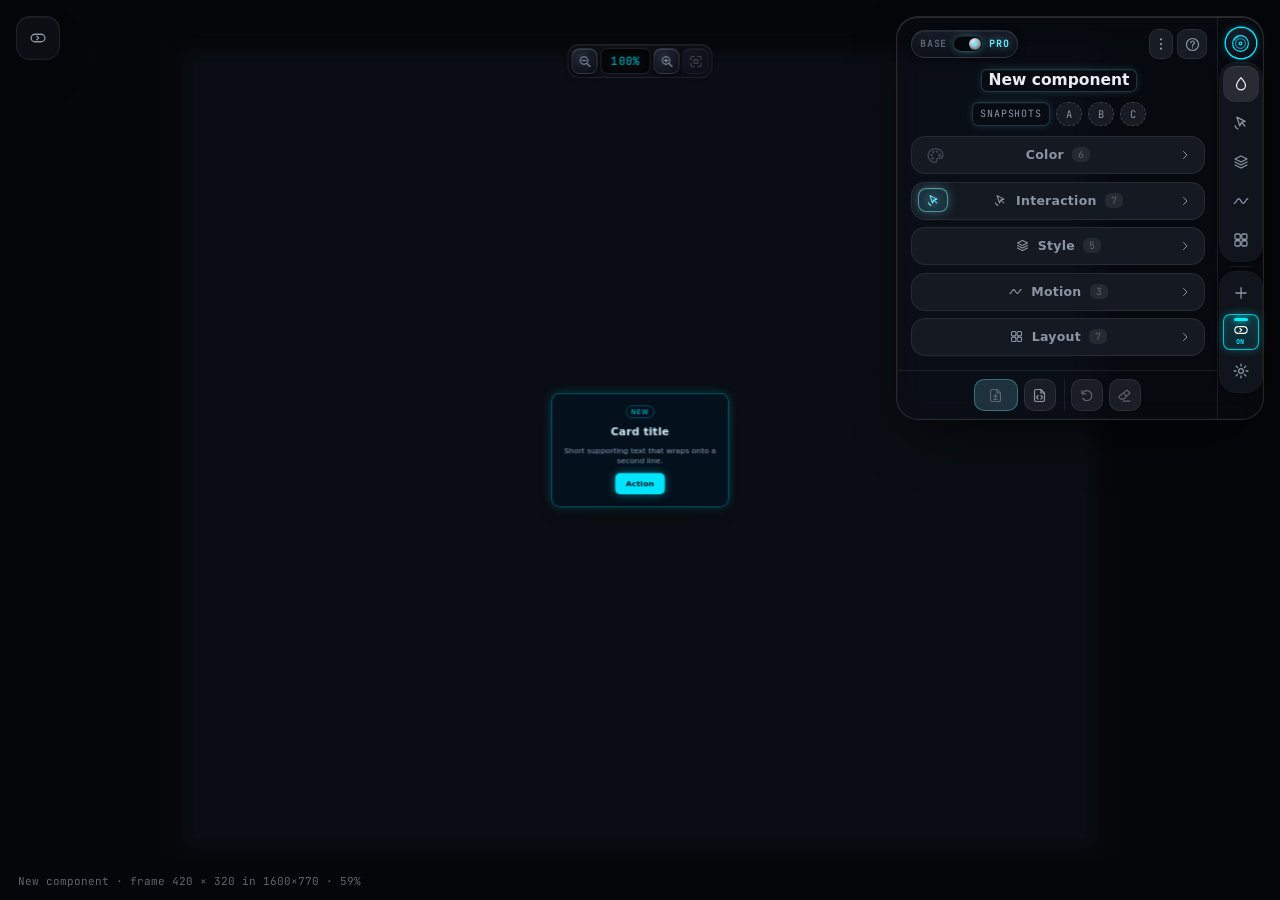
<file: index.html>
<!doctype html>
<html lang="en">
<head>
  <meta charset="utf-8">
  <title>Component Lab</title>
  <meta name="viewport" content="width=device-width, initial-scale=1">
  <link rel="icon" href="data:,">
  <link rel="stylesheet" href="lab/fonts/fonts.css">
  <link rel="stylesheet" href="lab/lab.css">
  <link rel="stylesheet" href="lab/pass.css">
  <link rel="stylesheet" href="lab/dock.css">
</head>
<body>
  <!-- Goo filter for the radial palette picker. Only plain blobs go through it. -->
  <svg class="lab-defs" aria-hidden="true" width="0" height="0">
    <defs>
      <filter id="labGoo" x="-50%" y="-50%" width="200%" height="200%">
        <feGaussianBlur in="SourceGraphic" result="blur" stdDeviation="6" />
        <feColorMatrix in="blur" result="goo" type="matrix" values="1 0 0 0 0  0 1 0 0 0  0 0 1 0 0  0 0 0 24 -16" />
        <feComposite in="SourceGraphic" in2="goo" operator="atop" />
      </filter>
    </defs>
  </svg>

  <!-- Test stage: fills the whole window. The component re-centres in the space the card leaves. -->
  <main class="stage" id="stage">
    <div class="stage-fit" id="stageFit">
      <div class="stage-scaler" id="stageScaler">
        <div class="vp-box" id="vpBox"><span class="vp-tag" id="vpTag"></span></div>
        <div class="lab-frame" id="labFrame"></div>
      </div>
    </div>
    <!-- Floating nested toolbar: a layer over the sandbox (never part of its layout). Closed = one
         icon; the groups below slide open one at a time (lab.js TOOLBAR_GROUPS is the config). -->
    <div class="tb glass" id="stageBar" role="toolbar" aria-label="Stage toolbar" data-out="true">
      <button class="tb-icon" id="tbToggle" type="button" aria-expanded="false" aria-controls="tbGroups" aria-label="Stage toolbar"></button>
      <div class="tb-groups" id="tbGroups">
        <div class="tb-group" data-group="component">
          <div class="tb-inner">
            <button class="tb-pick" id="tbPick" type="button" aria-haspopup="listbox" aria-expanded="false" aria-label="Component"><span class="tb-pick-name" id="tbPickName"></span></button>
            <select id="labPicker" class="lab-select" aria-hidden="true" tabindex="-1" hidden></select>
          </div>
        </div>
        <div class="tb-group" data-group="playback">
          <div class="tb-inner">
            <div class="time" id="labTime">
              <button class="icon-btn" id="labPlay" type="button" aria-label="Pause"></button>
              <input class="range range-sm" id="labScrub" type="range" min="0" max="1" step="0.001" aria-label="Loop position">
            </div>
          </div>
        </div>
        <div class="tb-group" data-group="viewport">
          <div class="tb-inner"><div class="seg" id="viewSeg" role="radiogroup" aria-label="Viewport frame"></div></div>
        </div>
      </div>
    </div>
    <div class="tb-menu glass" id="tbMenu" role="listbox" aria-label="Components" hidden></div>
    <div class="stage-note" id="stageNote"></div>
  </main>

  <!-- Dock: one shell, 3 stages (lab.js DOCK_STAGES): closed = the all-access lanyard pass (Pro),
       slim = the thin icon rail, open = card + rail. -->
  <div class="dock" id="dock" data-state="closed">
    <button class="dock-trigger" id="dockTrigger" type="button" aria-label="Open controls" aria-expanded="false" aria-controls="card"></button>
    <section class="card" id="card" aria-label="Controls">
      <div class="card-main">
        <header class="card-head" id="cardHead">
          <div class="head-row">
            <div class="head-name"><button class="cmp-pick" id="cmpName" type="button" aria-haspopup="listbox" aria-expanded="false" title="Switch component"></button></div>
            <div class="mode-sw" id="modeSeg"></div>
            <button class="icon-btn more-dots is-hidden" id="moreBtn" type="button" aria-label="Section options" aria-haspopup="menu" aria-expanded="false" aria-controls="accPop" title="Sections: collapse + motion"></button>
            <button class="icon-btn help-btn" id="helpBtn" type="button" aria-label="Help: dock, pass and shortcuts" aria-haspopup="dialog" aria-expanded="false" aria-controls="helpPop"></button>
            <button class="icon-btn close-btn" id="dockClose" type="button" aria-label="Fold the card (Esc)"></button>
          </div>
          <div class="help-pop glass" id="helpPop" role="dialog" aria-label="Help" hidden></div>
          <div class="acc-pop glass" id="accPop" role="menu" aria-label="Section options" hidden></div>
          <div class="crumb-row">
            <button class="icon-btn back-btn" id="backBtn" type="button" aria-label="Back"></button>
            <h2 class="page-title" id="pageTitle"></h2>
            <span class="page-meta" id="pageMeta"></span>
          </div>
          <div class="quick-row" id="quickRow" hidden></div>
          <!-- Pro home: quick hover key + arrow | SNAPSHOTS A B C (fixed header row; only the cards below scroll) -->
          <div class="snap-row" id="snapRow" hidden></div>
        </header>
        <div class="pages" id="pages"></div>
        <footer class="card-foot" id="cardFoot">
          <div class="foot-inner" id="footInner">
            <div class="foot-body">
              <div class="foot-row" role="toolbar" aria-label="Export">
                <button class="foot-btn foot-btn-primary" id="copyBtn" type="button" title="Copy changes (default): old → new snippet for an agent already on this file" aria-label="Copy changes"></button>
                <button class="foot-btn" id="fullBtn" type="button" title="Copy full working file: whole component with your values, for a new chat" aria-label="Copy full working file"></button>
                <span class="foot-edit">
                  <button class="foot-btn" id="undoBtn" type="button" title="Nothing to undo" aria-label="Undo" disabled></button>
                  <button class="foot-btn" id="resetBtn" type="button" title="Nothing to reset" aria-label="Reset all to defaults" disabled></button>
                </span>
              </div>
              <span class="sr-only" id="footLive" role="status" aria-live="polite"></span>
            </div>
          </div>
        </footer>
      </div>
      <nav class="rail" id="rail" aria-label="Control pages">
        <!-- the pass's photo as a round button: steps the dock through its stages (lab.js railAvatar) -->
        <button class="rail-btn rail-avatar" id="railAvatar" type="button"></button>
        <div class="rail-tabs" id="railTabs"></div>
        <div class="rail-sep"></div>
        <div class="rail-tools" id="railTools"></div>
      </nav>
    </section>
  </div>

  <div class="toast" id="toast" role="status" aria-live="polite"></div>

  <script src="components/registry.js"></script>
  <script src="lab/motion.js"></script>
  <script src="lab/scan.js"></script>
  <script src="lab/avatar.js"></script>
  <script src="lab/controls.js"></script>
  <script src="lab/manifest.js"></script>
  <script src="lab/export.js"></script>
  <script src="lab/icons.js"></script>
  <script src="lab/lab.js"></script>
</body>
</html>
</file>
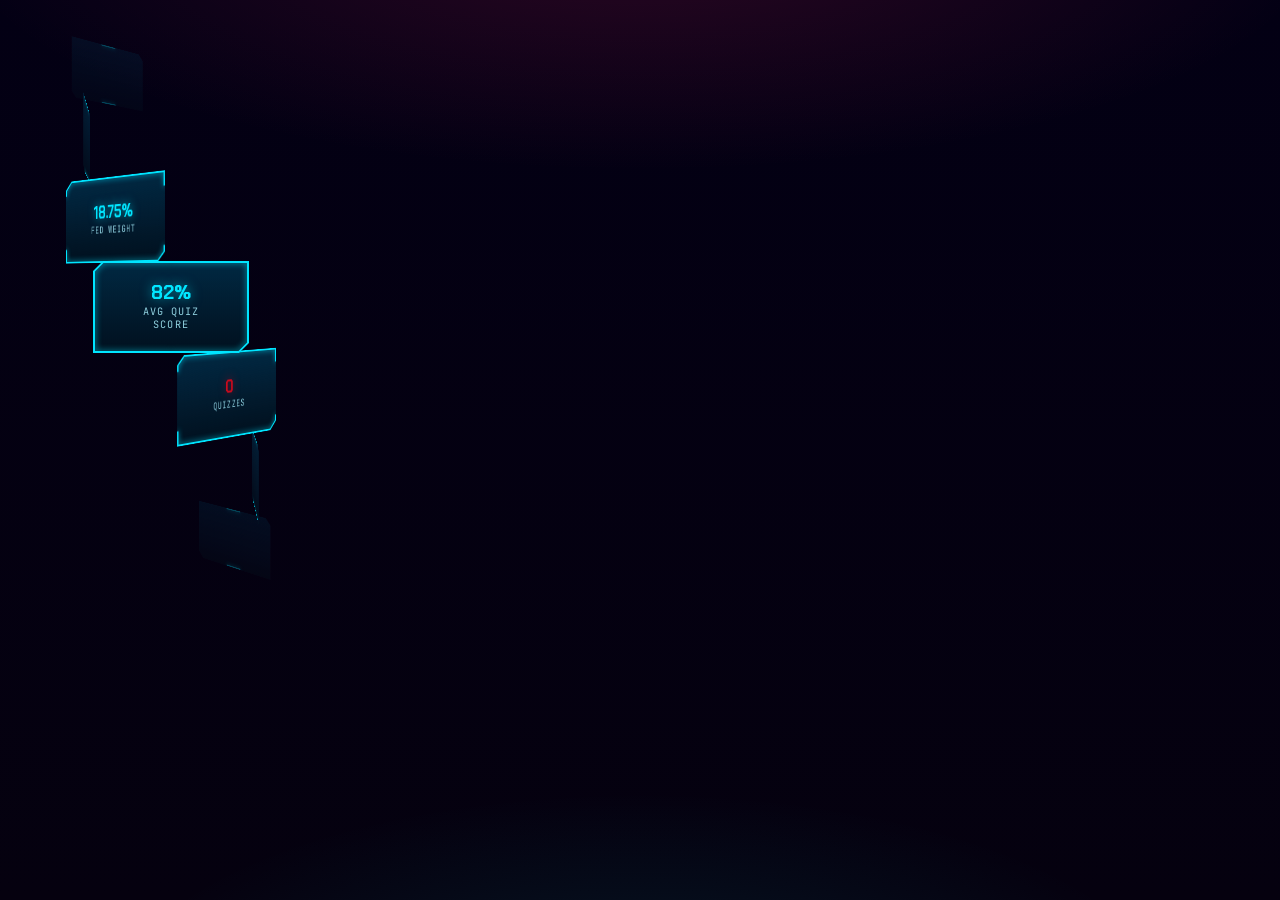
<file: compare/original.html>
<!doctype html>
<html lang="en">
<head>
  <meta charset="utf-8">
  <title>Original v109 helix (comparison only)</title>
  <!-- Runs the untouched js/home.js v109 (original-home.js) on the same markup and CSS as the lab,
       frozen at one offset: #o=0.62&f=1600 . Used to check the lab math matches. -->
  <link rel="stylesheet" href="../lab/fonts/fonts.css">
  <link rel="stylesheet" href="../components/helix/style.css">
  <style>
    * { box-sizing: border-box; margin: 0; padding: 0; } /* same reset as css/style.css */
    html, body { margin: 0; height: 100%; overflow: hidden; }
    body { background:
      radial-gradient(ellipse 90% 45% at 50% -8%, rgba(255, 42, 109, 0.16), transparent 60%),
      radial-gradient(ellipse 70% 40% at 50% 112%, rgba(5, 217, 232, 0.1), transparent 60%),
      linear-gradient(180deg, #030014 0%, #05010f 100%); }
    .lab-frame { position: absolute; left: 0; top: 0; overflow: hidden; }
  </style>
</head>
<body>
  <div class="lab-frame" data-component="helix" id="frame"></div>
  <script>
  (async function () {
    const h = Object.fromEntries(location.hash.slice(1).split('&').filter(Boolean).map((kv) => kv.split('=')));
    const o = h.o || '0.5';
    const is1366 = (h.f || '1600').startsWith('1366');
    const f = document.getElementById('frame');
    f.style.left = (h.x || 0) + 'px';
    f.style.top = (h.y || 0) + 'px';
    f.style.width = (is1366 ? 291 : 341) + 'px';
    f.style.height = (is1366 ? 577 : 614) + 'px';
    f.style.setProperty('--lab-num-fs', is1366 ? '16.8px' : '19.2px');
    f.style.setProperty('--lab-card-h', '92px');
    f.innerHTML = await (await fetch('../components/helix/markup.html')).text();
    await document.fonts.ready;
    let src = await (await fetch('original-home.js')).text();
    // only change: start at the requested offset; no animation frames, so it stays there
    src = src.replace('let offset = 0.5;', 'let offset = ' + (+o) + ';');
    window.requestAnimationFrame = () => 0;
    new Function(src)();
    document.title = 'ready';
    if ('probe' in h) { const c = document.querySelector('.hx-helix-card'); const s = getComputedStyle(c); document.body.dataset.probe = [c.offsetWidth, c.offsetHeight, s.width, s.zoom, getComputedStyle(document.body).zoom, getComputedStyle(f).getPropertyValue('--hx-fit'), getComputedStyle(document.body).getPropertyValue('--hx-fit'), devicePixelRatio].join(','); }
  })();
  </script>
</body>
</html>
</file>
<file: lab/fonts/fonts.css>
/* Local copies (latin subset, SIL OFL) so the lab works offline. */
@font-face { font-family: 'Chakra Petch'; font-style: normal; font-weight: 700; font-display: block; src: url(chakra-petch-700.woff2) format('woff2'); }
@font-face { font-family: 'JetBrains Mono'; font-style: normal; font-weight: 400; font-display: block; src: url(jetbrains-mono-400.woff2) format('woff2'); }
</file>
<file: lab/lab.css>
/* Component Lab v2 chrome. Plain CSS; motion curves come from lab/motion.js as --spring/--settle/--ease-out. */
:root {
  --lab-bg: #07090d;
  --lab-fg: #e9edf3;
  --lab-muted: #8c95a4;
  --lab-dim: #5d6574;
  --lab-line: rgba(255, 255, 255, 0.08);
  --lab-accent: #6ee7ff;
  --lab-danger: #ff6b6b;
  --glass: rgba(15, 18, 25, 0.74);
  /* sandbox screen + margin (Settings > Viewport > Margin tone sets data-margin on <html>) */
  --screen-bg: #0a0d13;               /* the screen: one solid colour (the lab's existing stage tone), no dots / grid */
  --margin-bg: #050609;               /* the margin the toolbar / dock / badge live in: a flat, darker tone */
  --screen-fade: 28px;                /* the screen's edge: the screen colour (and zoomed content) fades into the margin over this width; no line */
  --screen-radius: 8px;
  /* expanded dock glass (Settings > Dock > Dock glass sets data-glass on <html>) */
  --glass-opacity: 0.3;               /* Frosted default; Clear 0.12, Solid 0.9 (dock.css) */
  --glass-blur: 14px;
  --card-solid: #10141c;              /* the section cards inside the dock stay opaque on this base */
  --spring: cubic-bezier(0.34, 1.4, 0.64, 1);
  --settle: cubic-bezier(0.22, 1, 0.36, 1);
  --ease-out: cubic-bezier(0.23, 1, 0.32, 1);
  --ui: system-ui, -apple-system, 'Segoe UI', Inter, Roboto, sans-serif;
  --mono: 'JetBrains Mono', ui-monospace, SFMono-Regular, Menlo, monospace;
  color-scheme: dark;
}

* {
  box-sizing: border-box;
}

html,
body {
  margin: 0;
  height: 100%;
  overflow: hidden;
  background: var(--lab-bg);
  color: var(--lab-fg);
  font: 13px/1.4 var(--ui);
  -webkit-font-smoothing: antialiased;
}

.lab-defs {
  position: absolute;
  width: 0;
  height: 0;
  overflow: hidden;
}

/* ---------- stage ---------- */
.stage {
  position: fixed;
  inset: 0;
  overflow: hidden;
  /* the margin around the screen: flat solid tone, no frame lines / glow (see "screen + margin" at the end) */
  background: var(--margin-bg);
}

.stage-fit {
  position: absolute;
  transition: left 0.5s var(--settle), top 0.5s var(--settle), width 0.5s var(--settle), height 0.5s var(--settle);
}

.stage-scaler {
  position: absolute;
  left: 50%;
  top: 50%;
  transform-origin: center;
  transition: transform 0.5s var(--settle);
}

.lab-frame {
  position: absolute;
  left: 50%;
  top: 50%;
  transform: translate(-50%, -50%);
}

.vp-box {
  position: absolute;
  inset: 0;
  display: none;
  border: 1px dashed rgba(110, 231, 255, 0.28);
  border-radius: 8px;
  background: rgba(110, 231, 255, 0.018);
  pointer-events: none;
}

.vp-box.is-on {
  display: block;
}

.vp-tag {
  position: absolute;
  right: 10px;
  top: 8px;
  font: 11px var(--mono);
  color: rgba(110, 231, 255, 0.6);
}

/* Donut scope: lab UI chrome rules never bleed into the component sandbox (#labFrame). */
@scope (:root) to (#labFrame) {

  button,
  input,
  select {
    font: inherit;
    color: inherit;
  }

  button {
    cursor: pointer;
  }

  button:disabled {
    cursor: default;
  }

  :focus-visible {
    outline: 2px solid var(--lab-accent);
    outline-offset: 2px;
  }

  .ico {
    width: 18px;
    height: 18px;
    fill: none;
    stroke: currentColor;
    stroke-width: 1.7;
    stroke-linecap: round;
    stroke-linejoin: round;
    flex: none;
  }

  .glass {
    background: var(--glass);
    -webkit-backdrop-filter: blur(18px) saturate(1.4);
    backdrop-filter: blur(18px) saturate(1.4);
    border: 1px solid var(--lab-line);
    box-shadow: 0 18px 50px -18px rgba(0, 0, 0, 0.7), inset 0 1px 0 rgba(255, 255, 255, 0.05);
  }

  /* Floating nested toolbar. Fixed layer over the stage: it never takes part in the stage layout,
   so the sandbox box is identical whether it is closed, open, dragged over the stage, or showing its menu. */
  .tb {
    position: fixed;
    top: 16px;
    left: 16px;
    z-index: 12;
    display: flex;
    align-items: center;
    padding: 5px;
    border-radius: 14px;
    max-width: calc(100vw - 24px);
    cursor: grab;
    user-select: none;
    touch-action: none;
    transition: border-color 0.16s, box-shadow 0.18s;
  }

  .tb[data-out="false"] {
    display: none;
  }

  body:has(.dock:is([data-state="open"],[data-state="slim"])[data-anchor$="left"]:not([data-pos="bottom"])) .tb:not([data-custom-pos="true"]) {
    left: auto;
    right: 16px;
    flex-direction: row-reverse;
  }

  .tb[data-flip="true"] {
    flex-direction: row-reverse;
  }

  .tb.is-held {
    cursor: grabbing;
    border-color: rgba(110, 231, 255, 0.55);
    box-shadow: 0 22px 54px -14px rgba(0, 0, 0, 0.85), 0 0 18px rgba(110, 231, 255, 0.25), inset 0 1px 0 rgba(255, 255, 255, 0.14);
  }

  .tb-icon {
    width: 32px;
    height: 32px;
    border: 0;
    border-radius: 10px;
    padding: 0;
    display: grid;
    place-items: center;
    flex: none;
    background: transparent;
    color: var(--lab-muted);
    cursor: inherit;
    transition: background 0.15s, color 0.15s, transform 0.18s var(--spring);
    touch-action: none;
  }

  .tb-icon:hover,
  .tb.is-held .tb-icon {
    background: rgba(110, 231, 255, 0.1);
    color: var(--lab-fg);
  }

  .tb.is-held .tb-icon {
    color: var(--lab-accent, #6ee7ff);
    transform: scale(1.08);
  }

  .tb-icon[aria-expanded="true"] {
    color: var(--lab-accent, #6ee7ff);
  }

  .tb-icon .ico {
    transition: transform 0.4s var(--spring-soft);
  }

  .tb-icon[aria-expanded="true"] .ico {
    transform: rotate(180deg);
  }

  .tb-groups {
    display: flex;
    align-items: center;
  }

  /* each group animates its own column from 0 to its natural width (one at a time, staggered in JS) */
  .tb-group {
    display: grid;
    grid-template-columns: 0fr;
    opacity: 0;
    transition: grid-template-columns var(--tb-dur, 0.42s) var(--tb-ease, var(--spring-soft)), opacity 0.22s var(--ease-out);
    transition-delay: var(--tb-delay, 0s);
  }

  .tb-group.is-open {
    grid-template-columns: 1fr;
    opacity: 1;
  }

  .tb-group:has(.time.is-hidden) {
    display: none;
  }

  .tb-inner {
    min-width: 0;
    overflow: hidden;
    display: flex;
    align-items: center;
    justify-content: center;
  }

  .tb-inner>* {
    margin-left: 6px;
  }

  .tb[data-flip="true"] .tb-inner>*,
  body:has(.dock:is([data-state="open"],[data-state="slim"])[data-anchor$="left"]:not([data-pos="bottom"])) .tb:not([data-custom-pos="true"]) .tb-inner>* {
    margin-left: 0;
    margin-right: 6px;
  }

  .tb-group.is-open .tb-inner {
    overflow: visible;
  }

  .tb-group.is-moving .tb-inner {
    overflow: hidden;
  }

  .tb-group .seg,
  .tb-group .time {
    flex: none;
  }

  .tb-pick {
    width: auto;
    min-width: 104px;
    max-width: 280px;
    height: 30px;
    display: flex;
    align-items: center;
    justify-content: center;
    gap: 6px;
    padding: 0 26px 0 12px;
    border: 1px solid var(--lab-line);
    border-radius: 9px;
    font-size: 12.5px;
    color: var(--lab-fg);
    background: rgba(255, 255, 255, 0.06) url("data:image/svg+xml,%3Csvg xmlns='http://www.w3.org/2000/svg' viewBox='0 0 24 24' fill='none' stroke='%238c95a4' stroke-width='2' stroke-linecap='round'%3E%3Cpath d='M7 10l5 5 5-5'/%3E%3C/svg%3E") no-repeat right 7px center / 14px;
  }

  .tb-pick:hover {
    background-color: rgba(255, 255, 255, 0.09);
  }

  .tb-pick-name {
    min-width: 0;
    flex: 0 1 auto;
    overflow: hidden;
    text-overflow: ellipsis;
    white-space: nowrap;
    text-align: center;
  }

  /* the component menu is its own floating layer (on <body>), so its size changes nothing */
  .tb-menu {
    position: fixed;
    z-index: 40;
    min-width: 104px;
    max-width: 320px;
    width: max-content;
    max-height: min(60vh, 420px);
    overflow: auto;
    padding: 5px;
    border-radius: 12px;
    display: flex;
    flex-direction: column;
    gap: 2px;
    transform-origin: top left;
  }

  .tb-menu[hidden] {
    display: none;
  }

  .tb-opt {
    min-width: 0;
    overflow: hidden;
    text-overflow: ellipsis;
    display: block;
    align-items: center;
    justify-content: center;
    gap: 8px;
    text-align: center;
    padding: 7px 12px;
    border-radius: 8px;
    border: 0;
    background: transparent;
    color: var(--lab-muted);
    font-size: 12.5px;
    white-space: nowrap;
  }

  .tb-opt:hover,
  .tb-opt:focus-visible {
    background: rgba(255, 255, 255, 0.07);
    color: var(--lab-fg);
    outline: none;
  }

  .tb-opt[aria-selected="true"] {
    color: var(--lab-fg);
    background: rgba(110, 231, 255, 0.1);
  }

  .is-flicking {
    cursor: grabbing;
  }

  /* secondary groups size from the primary component group (--tb-unit = its width) */
  .tb .time .range-sm {
    width: clamp(72px, calc(var(--tb-unit, 140px) * 0.62), 150px);
  }

  .seg.seg-xs .seg-btn {
    padding: 4px 8px;
    font-size: 11.5px;
    min-width: 0;
  }

  .rail-btn.is-on {
    color: var(--lab-accent, #6ee7ff);
  }

  /* ---------- sandbox view zoom (lab.js Zoom): small Pioneer-style pad, top-centre inside the sandbox card.
     View only: it scales #stageScaler on screen; the stage box itself never moves or resizes. ---------- */
  .zoom-ctl {
    position: fixed;
    left: 50%;
    top: calc(var(--scr-t, 20px) + 8px);
    transform: translateX(-50%);
    z-index: 11;
    display: flex;
    align-items: center;
    gap: 3px;
    padding: 3px;
    border-radius: 11px;
    user-select: none;
    touch-action: none;
  }

  .zoom-ctl[hidden] {
    display: none;
  }

  .zoom-btn {
    width: 26px;
    height: 26px;
    padding: 0;
    border-radius: 8px;
    border: 1px solid rgba(255, 255, 255, 0.12);
    background: radial-gradient(circle at 35% 30%, #222938 0%, #0d111a 80%);
    color: var(--lab-muted);
    display: grid;
    place-items: center;
    box-shadow: 0 2px 6px rgba(0, 0, 0, 0.6), inset 0 1px 0 rgba(255, 255, 255, 0.14);
    transition: transform 0.15s var(--ease-out), color 0.15s, border-color 0.2s, box-shadow 0.2s;
  }

  .zoom-btn .ico {
    width: 15px;
    height: 15px;
  }

  .zoom-btn:hover:not(:disabled),
  .zoom-btn:focus-visible {
    color: #fff;
    border-color: rgba(0, 240, 255, 0.6);
    box-shadow: 0 0 10px rgba(0, 240, 255, 0.28), inset 0 1px 0 rgba(255, 255, 255, 0.2);
  }

  .zoom-btn:active:not(:disabled) {
    transform: scale(0.94);
    box-shadow: inset 0 2px 5px rgba(0, 0, 0, 0.9);
  }

  .zoom-btn:disabled {
    opacity: 0.38;
  }

  /* the readout: a little jog-display window (cyan LED text); click = 100% <-> last zoom */
  .zoom-read {
    min-width: 50px;
    height: 26px;
    padding: 0 6px;
    border-radius: 7px;
    border: 1px solid rgba(255, 255, 255, 0.1);
    background: #05070b;
    box-shadow: inset 0 2px 5px rgba(0, 0, 0, 0.9);
    font: 700 11px/1 var(--mono);
    letter-spacing: 0.04em;
    color: rgba(0, 240, 255, 0.55);
    text-align: center;
    transition: color 0.15s, text-shadow 0.15s, border-color 0.2s;
  }

  .zoom-ctl.is-zoomed .zoom-read {
    color: #00f0ff;
    text-shadow: 0 0 6px rgba(0, 240, 255, 0.7);
    border-color: rgba(0, 240, 255, 0.45);
  }

  .zoom-read:hover:not(:disabled),
  .zoom-read:focus-visible {
    color: #fff;
    border-color: rgba(0, 240, 255, 0.7);
  }

  .zoom-read:disabled {
    cursor: default;
  }

  /* live zoom / pan (wheel, pinch, drag) follows the pointer 1:1; button steps keep the settle ease */
  .stage-scaler.is-zoom-live {
    transition: none;
  }

  .stage-note {
    position: fixed;
    left: 18px;
    bottom: 12px;
    font: 11px var(--mono);
    color: var(--lab-dim);
    pointer-events: none;
    white-space: nowrap;
  }

  .time {
    display: flex;
    align-items: center;
    gap: 6px;
    padding-left: 4px;
    border-left: 1px solid var(--lab-line);
  }

  .tb[data-flip="true"] .time,
  body:has(.dock:is([data-state="open"],[data-state="slim"])[data-anchor$="left"]:not([data-pos="bottom"])) .tb:not([data-custom-pos="true"]) .time {
    padding-left: 0;
    padding-right: 4px;
    border-left: 0;
    border-right: 1px solid var(--lab-line);
  }

  .time.is-hidden {
    display: none;
  }

  .lab-select {
    appearance: none;
    -webkit-appearance: none;
    background: rgba(255, 255, 255, 0.06) url("data:image/svg+xml,%3Csvg xmlns='http://www.w3.org/2000/svg' viewBox='0 0 24 24' fill='none' stroke='%238c95a4' stroke-width='2' stroke-linecap='round'%3E%3Cpath d='M7 10l5 5 5-5'/%3E%3C/svg%3E") no-repeat right 7px center / 14px;
    border: 1px solid var(--lab-line);
    border-radius: 9px;
    padding: 5px 26px 5px 10px;
    font-size: 12.5px;
    min-width: 0;
  }

  .lab-select option {
    background: #11141b;
  }

  /* ---------- buttons ---------- */
  .icon-btn {
    width: 30px;
    height: 30px;
    border: 0;
    border-radius: 9px;
    background: transparent;
    color: var(--lab-muted);
    display: grid;
    place-items: center;
    padding: 0;
    flex: none;
    transition: background 0.15s, color 0.15s;
  }

  .icon-btn:hover {
    background: rgba(255, 255, 255, 0.07);
    color: var(--lab-fg);
  }

  .btn {
    display: inline-flex;
    align-items: center;
    justify-content: center;
    gap: 6px;
    padding: 7px 12px;
    border-radius: 10px;
    background: rgba(255, 255, 255, 0.06);
    border: 1px solid rgba(255, 255, 255, 0.1);
    font-size: 12.5px;
    font-weight: 500;
    transition: background 0.15s, opacity 0.2s, transform 0.15s var(--ease-out);
    white-space: nowrap;
  }

  .btn:hover:not(:disabled) {
    background: rgba(255, 255, 255, 0.1);
  }

  .btn:active:not(:disabled) {
    transform: scale(0.97);
  }

  .btn:disabled {
    opacity: 0.42;
  }

  .btn .ico {
    width: 15px;
    height: 15px;
  }

  .btn-primary {
    background: rgba(110, 231, 255, 0.13);
    border-color: rgba(110, 231, 255, 0.34);
    color: #cdf7ff;
  }

  .btn-primary:hover:not(:disabled) {
    background: rgba(110, 231, 255, 0.2);
  }

  .btn-row {
    display: flex;
    gap: 8px;
    flex-wrap: wrap;
  }

  .link-btn {
    border: 0;
    background: none;
    padding: 0;
    color: var(--lab-accent);
    font-size: 12px;
    align-self: flex-start;
  }

  .link-btn:hover {
    text-decoration: underline;
  }

  /* ---------- segmented + velocity pill ---------- */
  .seg {
    position: relative;
    display: inline-grid;
    grid-auto-flow: column;
    gap: 2px;
    padding: 3px;
    border-radius: 10px;
    background: rgba(255, 255, 255, 0.05);
    flex: none;
  }

  .seg-pill {
    position: absolute;
    left: 0;
    top: 0;
    border-radius: 8px;
    background: rgba(255, 255, 255, 0.13);
    box-shadow: 0 1px 6px rgba(0, 0, 0, 0.3), inset 0 1px 0 rgba(255, 255, 255, 0.08);
    pointer-events: none;
    transform-origin: center;
    opacity: 0;
    will-change: transform;
  }

  .seg-btn {
    position: relative;
    z-index: 1;
    border: 0;
    background: none;
    color: var(--lab-muted);
    font-size: 12px;
    padding: 4px 10px;
    border-radius: 8px;
    white-space: nowrap;
    transition: color 0.2s;
  }

  .seg-btn:hover:not(:disabled) {
    color: var(--lab-fg);
  }

  .seg-btn.is-on {
    color: var(--lab-fg);
  }

  .seg-btn:disabled {
    opacity: 0.38;
  }

  .ctl .seg {
    display: grid;
    width: 100%;
  }

  .seg-mode .seg-btn {
    padding: 4px 9px;
    font-size: 11.5px;
  }

  /* ---------- dock ---------- */
  .dock {
    position: fixed;
    z-index: 20;
    display: flex;
    width: var(--trig-w, 52px);
    height: var(--trig-h, 52px);
    border-radius: var(--trig-r, 26px);
    background: var(--glass);
    -webkit-backdrop-filter: blur(20px) saturate(1.4);
    backdrop-filter: blur(20px) saturate(1.4);
    border: 1px solid var(--lab-line);
    box-shadow: 0 22px 60px -20px rgba(0, 0, 0, 0.8), inset 0 1px 0 rgba(255, 255, 255, 0.06);
  }

  .dock[data-state="open"] {
    width: auto;
    height: auto;
    border-radius: 22px;
  }

  .dock[data-state="slim"] {
    width: auto;
    height: auto;
    border-radius: 20px;
    padding: 0;
  }

  .dock.is-morphing {
    overflow: hidden;
  }

  .dock[data-anchor^="top"] {
    top: 16px;
  }

  .dock[data-anchor^="bottom"] {
    bottom: 16px;
  }

  .dock[data-anchor^="middle"] {
    top: 50%;
    translate: 0 -50%;
  }

  .dock[data-anchor$="right"] {
    right: 16px;
    justify-content: flex-end;
  }

  .dock[data-anchor$="left"] {
    left: 16px;
    justify-content: flex-start;
  }

  .dock[data-anchor$="center"] {
    left: 50%;
    translate: -50% 0;
    justify-content: center;
  }

  .dock[data-anchor="middle-center"] {
    translate: -50% -50%;
  }

  .dock[data-anchor^="top"] {
    align-items: flex-start;
  }

  .dock[data-anchor^="middle"] {
    align-items: center;
  }

  .dock[data-anchor^="bottom"] {
    align-items: flex-end;
  }

  .dock[data-pos="bottom"] {
    top: auto;
    bottom: 16px;
    left: 50%;
    right: auto;
    translate: -50% 0;
    justify-content: center;
    align-items: flex-end;
  }

  .dock-trigger {
    width: 50px;
    height: 50px;
    border: 0;
    border-radius: 25px;
    background: transparent;
    color: var(--lab-fg);
    display: grid;
    place-items: center;
    padding: 0;
    flex: none;
    transition: background 0.2s;
  }

  .dock-trigger:hover {
    background: rgba(255, 255, 255, 0.06);
  }

  .dock-trigger .ico {
    width: 22px;
    height: 22px;
  }

  .dock[data-state="open"] .dock-trigger,
  .dock[data-state="slim"] .dock-trigger {
    display: none;
  }

  .dock[data-state="closed"] .card {
    display: none;
  }

  .dock[data-state="slim"] .card {
    display: flex;
    width: auto;
  }

  .dock[data-state="slim"]:not(.is-morphing) .card-main {
    display: none;
  }

  .dock[data-state="slim"].is-morphing .card-main {
    opacity: 0;
    pointer-events: none;
    transition: opacity 120ms ease;
  }

  .dock[data-state="slim"] .rail {
    border-left: 0;
    border-radius: 19px;
  }

  .card {
    display: flex;
    flex: none;
    width: var(--card-w, 392px);
    max-height: var(--card-maxh, 720px);
  }

  .card-main {
    flex: 1;
    min-width: 0;
    display: flex;
    flex-direction: column;
  }

  .card-head {
    position: relative;
    z-index: 6;
    padding: 12px 10px 8px 14px;
    flex: none;
  }

  .head-row {
    display: flex;
    align-items: center;
    gap: 4px;
  }

  .head-name {
    flex: 1;
    min-width: 0;
    display: flex;
    flex-direction: column;
  }

  .head-kicker {
    font-size: 10px;
    letter-spacing: 0.09em;
    text-transform: uppercase;
    color: var(--lab-dim);
  }

  .head-name {
    margin-right: 2px;
  }

  /* the name wraps to a second line instead of being cut off by the mode switch and ⋮ */
  .head-name strong,
  .cmp-pick {
    font-size: 13.5px;
    line-height: 1.22;
    font-weight: 600;
    overflow-wrap: anywhere;
    display: -webkit-box;
    -webkit-line-clamp: 2;
    -webkit-box-orient: vertical;
    overflow: hidden;
  }

  .cmp-pick {
    border: 0;
    background: transparent;
    padding: 2px 6px 2px 0;
    border-radius: 6px;
    text-align: left;
    color: var(--lab-fg);
    transition: color 0.15s, background 0.15s;
    width: fit-content;
    max-width: 100%;
  }

  .cmp-pick:hover {
    color: var(--lab-accent);
    background: rgba(255, 255, 255, 0.05);
    padding-left: 4px;
  }

  .crumb-row {
    display: flex;
    align-items: center;
    margin-top: 10px;
    min-height: 26px;
  }

  .back-btn {
    width: 0;
    height: 26px;
    opacity: 0;
    overflow: hidden;
    pointer-events: none;
    transition: width 0.3s var(--settle), opacity 0.2s, margin 0.3s var(--settle);
    margin-left: -4px;
  }

  .back-btn.is-on {
    width: 26px;
    opacity: 1;
    pointer-events: auto;
    margin-right: 4px;
  }

  .page-title {
    margin: 0;
    font-size: 15px;
    font-weight: 600;
    letter-spacing: -0.01em;
    white-space: nowrap;
  }

  .page-meta {
    margin-left: auto;
    padding-left: 8px;
    font: 10.5px var(--mono);
    color: var(--lab-dim);
    white-space: nowrap;
  }

  .pages {
    position: relative;
    overflow: hidden;
    flex: none;
  }

  .page {
    position: relative;
    height: 100%;
  }

  .page.is-scroll {
    overflow-y: auto;
    overscroll-behavior: contain;
    scrollbar-width: thin;
    scrollbar-color: rgba(255, 255, 255, 0.18) transparent;
  }

  .page.is-leaving {
    position: absolute;
    left: 0;
    right: 0;
    pointer-events: none;
  }

  .page-inner {
    display: flex;
    flex-direction: column;
    gap: 14px;
    padding: 4px 12px 14px 14px;
  }

  .card-foot {
    display: grid;
    grid-template-rows: 1fr;
    border-top: 1px solid var(--lab-line);
    transition: grid-template-rows 0.32s var(--settle), opacity 0.22s var(--ease-out), border-color 0.3s;
    flex: none;
  }

  .card-foot.is-collapsed {
    grid-template-rows: 0fr;
    opacity: 0;
    border-top-color: transparent;
    pointer-events: none;
  }

  .foot-inner {
    min-height: 0;
    overflow: hidden;
  }

  .foot-body {
    display: flex;
    flex-direction: column;
    padding: 8px 12px;
  }

  .foot-row {
    display: flex;
    align-items: center;
    justify-content: center;
    gap: 6px;
  }

  .foot-btn {
    width: 32px;
    height: 32px;
    border-radius: 10px;
    border: 1px solid var(--lab-line);
    background: rgba(255, 255, 255, 0.04);
    color: var(--lab-muted);
    display: grid;
    place-items: center;
    padding: 0;
    flex: none;
    transition: color 0.2s, background 0.2s, border-color 0.2s, transform 0.15s var(--ease-out), opacity 0.2s;
  }

  .foot-btn .ico {
    width: 17px;
    height: 17px;
  }

  .foot-btn:hover:not(:disabled) {
    color: var(--lab-fg);
    background: rgba(110, 231, 255, 0.08);
    border-color: rgba(110, 231, 255, 0.28);
  }

  .foot-btn:active:not(:disabled) {
    transform: scale(0.92);
  }

  .foot-btn:disabled {
    opacity: 0.35;
  }

  .foot-btn-primary {
    width: 44px;
    color: #cdf7ff;
    background: rgba(110, 231, 255, 0.13);
    border-color: rgba(110, 231, 255, 0.34);
  }

  .foot-btn-primary:hover:not(:disabled) {
    background: rgba(110, 231, 255, 0.2);
    border-color: rgba(110, 231, 255, 0.5);
  }

  .foot-btn-primary:disabled {
    opacity: 0.45;
  }

  .foot-btn.is-ok {
    color: var(--lab-accent);
    border-color: rgba(110, 231, 255, 0.5);
    background: rgba(110, 231, 255, 0.12);
  }

  .foot-btn.is-bad {
    color: var(--lab-danger);
    border-color: rgba(255, 107, 107, 0.5);
  }

  .changed {
    margin-left: auto;
    font: 11px var(--mono);
    color: var(--lab-dim);
    white-space: nowrap;
    border: 1px solid transparent;
    border-radius: 7px;
    background: none;
    padding: 3px 7px;
    transition: color 0.2s, background 0.15s, border-color 0.15s;
    user-select: none;
  }

  .changed.is-on {
    color: var(--lab-accent);
    cursor: pointer;
  }

  .changed.is-on:hover {
    background: rgba(110, 231, 255, 0.08);
    border-color: rgba(110, 231, 255, 0.28);
  }

  .changed.is-holding {
    background: rgba(110, 231, 255, 0.22);
    border-color: var(--lab-accent);
    color: #fff;
  }

  .foot-log {
    font: 10.5px/15px var(--mono);
    min-height: 30px;
    color: rgba(110, 231, 255, 0.72);
    letter-spacing: 0.01em;
  }

  .log-line {
    white-space: nowrap;
    overflow: hidden;
    text-overflow: ellipsis;
  }

  .log-line.is-old {
    opacity: 0.42;
  }

  .log-line.is-idle {
    color: var(--lab-dim);
  }

  .log-line.is-bad {
    color: #ff9c9c;
  }

  .log-caret {
    opacity: 0.6;
  }

  .sr-only {
    position: absolute;
    width: 1px;
    height: 1px;
    overflow: hidden;
    clip: rect(0 0 0 0);
    white-space: nowrap;
  }

  /* rail */
  .rail {
    width: 46px;
    flex: none;
    display: flex;
    flex-direction: column;
    align-items: center;
    padding: 8px 0;
    border-left: 1px solid var(--lab-line);
  }

  .rail-tabs,
  .rail-tools {
    position: relative;
    display: flex;
    flex-direction: column;
    gap: 3px;
  }

  .rail-sep {
    width: 22px;
    height: 1px;
    background: var(--lab-line);
    margin: 8px 0;
    flex: none;
  }

  .rail-pill {
    position: absolute;
    left: 0;
    top: 0;
    border-radius: 12px;
    background: rgba(255, 255, 255, 0.1);
    box-shadow: inset 0 1px 0 rgba(255, 255, 255, 0.07);
    pointer-events: none;
    opacity: 0;
    transform-origin: center;
    will-change: transform;
  }

  .rail-btn {
    position: relative;
    z-index: 1;
    width: 36px;
    height: 36px;
    border: 0;
    border-radius: 12px;
    background: transparent;
    color: var(--lab-muted);
    display: grid;
    place-items: center;
    padding: 0;
    transition: color 0.2s, background 0.2s;
  }

  .rail-btn:hover {
    color: var(--lab-fg);
  }

  .rail-tool:hover {
    background: rgba(255, 255, 255, 0.06);
  }

  .rail-btn.is-active {
    color: var(--lab-fg);
  }

  .rail-tool.is-active {
    background: rgba(255, 255, 255, 0.1);
  }

  .rail-tip {
    position: absolute;
    right: calc(100% + 8px);
    top: 50%;
    translate: 4px -50%;
    padding: 4px 8px;
    border-radius: 8px;
    background: rgba(8, 10, 14, 0.94);
    border: 1px solid var(--lab-line);
    color: var(--lab-fg);
    font-size: 11.5px;
    white-space: nowrap;
    opacity: 0;
    filter: blur(4px);
    pointer-events: none;
    transition: opacity 0.16s var(--ease-out), translate 0.2s var(--ease-out), filter 0.2s var(--ease-out);
  }

  .rail-btn:hover .rail-tip,
  .rail-btn:focus-visible .rail-tip,
  .rail-btn.is-flash .rail-tip {
    opacity: 1;
    translate: 0 -50%;
    filter: blur(0);
  }

  .dock[data-anchor$="left"]:not([data-pos="bottom"]) .rail-tip {
    right: auto;
    left: calc(100% + 8px);
  }

  /* ---------- controls ---------- */
  .ctl {
    display: flex;
    flex-direction: column;
    gap: 7px;
  }

  .ctl-head {
    display: flex;
    align-items: center;
    gap: 8px;
    min-height: 22px;
  }

  .ctl-label {
    flex: 1;
    min-width: 0;
    font-size: 12.5px;
    color: #c9cfda;
    user-select: none;
    white-space: nowrap;
    overflow: hidden;
    text-overflow: ellipsis;
  }

  .ctl-label.sub {
    flex: none;
    font-size: 10.5px;
    letter-spacing: 0.08em;
    text-transform: uppercase;
    color: var(--lab-dim);
  }

  .ctl-label.sec {
    margin-top: 2px;
    margin-bottom: -6px;
  }

  .ctl-val {
    font: 11.5px var(--mono);
    color: var(--lab-muted);
    white-space: nowrap;
    transition: color 0.2s;
  }

  .ctl-val.is-editable {
    cursor: text;
    border-radius: 5px;
    padding: 1px 4px;
    margin: -1px -4px;
  }

  .ctl-val.is-editable:hover {
    background: rgba(255, 255, 255, 0.07);
    color: var(--lab-fg);
  }

  .val-in {
    width: 62px;
    padding: 1px 4px;
    border-radius: 5px;
    border: 1px solid var(--lab-accent);
    background: rgba(0, 0, 0, 0.45);
    font: 11.5px var(--mono);
    color: var(--lab-fg);
    text-align: right;
    outline: none;
  }

  .ctl-sub {
    font: 10.5px/1.3 var(--mono);
    color: var(--lab-dim);
    margin-top: -2px;
    overflow-wrap: anywhere;
  }

  .ctl-sub.is-const {
    color: rgba(255, 209, 102, 0.78);
  }

  .ctl.is-changed .ctl-val {
    color: var(--lab-accent);
  }

  .ctl.is-changed>.ctl-head .ctl-label::after {
    content: '';
    display: inline-block;
    width: 5px;
    height: 5px;
    margin-left: 6px;
    border-radius: 50%;
    background: var(--lab-accent);
    vertical-align: middle;
  }

  .star {
    width: 22px;
    height: 22px;
    border: 0;
    border-radius: 6px;
    padding: 0;
    background: none;
    color: var(--lab-dim);
    display: grid;
    place-items: center;
    flex: none;
    transition: color 0.15s, transform 0.25s var(--spring);
  }

  .star .ico {
    width: 15px;
    height: 15px;
  }

  .star:hover {
    color: var(--lab-fg);
  }

  .star.is-on {
    color: #ffd166;
  }

  .star.is-on .ico {
    fill: currentColor;
  }

  .star:active {
    transform: scale(0.85);
  }

  .empty,
  .note {
    margin: 0;
    font-size: 11.5px;
    line-height: 1.45;
    color: var(--lab-muted);
  }

  .range {
    -webkit-appearance: none;
    appearance: none;
    width: 100%;
    height: 18px;
    margin: 0;
    background: transparent;
    --p: 50%;
  }

  .range::-webkit-slider-runnable-track {
    height: 4px;
    border-radius: 2px;
    background: linear-gradient(90deg, var(--lab-accent) var(--p), rgba(255, 255, 255, 0.1) var(--p));
  }

  .range::-webkit-slider-thumb {
    -webkit-appearance: none;
    width: 14px;
    height: 14px;
    margin-top: -5px;
    border-radius: 50%;
    background: #fff;
    border: 0;
    box-shadow: 0 1px 4px rgba(0, 0, 0, 0.5), 0 0 0 4px rgba(110, 231, 255, 0);
    transition: box-shadow 0.2s, transform 0.2s var(--spring);
  }

  .range:hover::-webkit-slider-thumb {
    box-shadow: 0 1px 4px rgba(0, 0, 0, 0.5), 0 0 0 4px rgba(110, 231, 255, 0.18);
  }

  .range:active::-webkit-slider-thumb {
    transform: scale(1.15);
  }

  /* Notch marks from the control's declared spread (real values). */
  .range-scale {
    position: relative;
  }

  .range-notches {
    position: relative;
    height: 16px;
    margin: -2px 7px 0;
  }

  .range-notch {
    position: absolute;
    top: 0;
    width: 1px;
    height: 4px;
    background: rgba(255, 255, 255, 0.32);
    transform: translateX(-50%);
  }

  .range-notch.is-major {
    height: 6px;
    background: rgba(255, 255, 255, 0.78);
  }

  .range-notch b {
    position: absolute;
    top: 7px;
    left: 50%;
    transform: translateX(-50%);
    font: 600 8px/1 var(--mono);
    color: rgba(255, 255, 255, 0.55);
    white-space: nowrap;
  }

  .range-notch b.is-start {
    left: 0;
    transform: none;
  }

  .range-notch b.is-end {
    left: auto;
    right: 0;
    transform: none;
  }

  .range::-moz-range-track {
    height: 4px;
    border-radius: 2px;
    background: rgba(255, 255, 255, 0.1);
  }

  .range::-moz-range-progress {
    height: 4px;
    border-radius: 2px;
    background: var(--lab-accent);
  }

  .range::-moz-range-thumb {
    width: 14px;
    height: 14px;
    border-radius: 50%;
    background: #fff;
    border: 0;
  }

  .range-sm {
    width: 120px;
  }

  .switch {
    position: relative;
    width: 34px;
    height: 20px;
    border-radius: 10px;
    border: 0;
    padding: 0;
    background: rgba(255, 255, 255, 0.14);
    flex: none;
    transition: background 0.2s;
  }

  .switch .knob {
    position: absolute;
    left: 2px;
    top: 2px;
    width: 16px;
    height: 16px;
    border-radius: 50%;
    background: #fff;
    box-shadow: 0 1px 3px rgba(0, 0, 0, 0.4);
    transition: transform 0.4s var(--spring);
  }

  .switch[aria-checked="true"] {
    background: var(--lab-accent);
  }

  .switch[aria-checked="true"] .knob {
    transform: translateX(14px);
  }

  .swatch-line {
    display: flex;
    align-items: center;
    gap: 8px;
  }

  .more-btn {
    margin-left: auto;
    width: 26px;
    height: 26px;
  }

  .chips {
    display: flex;
    gap: 6px;
    flex-wrap: nowrap;
    min-width: 0;
  }

  .chips-wrap {
    flex-wrap: wrap;
  }

  .chip {
    width: 22px;
    height: 22px;
    border-radius: 50%;
    padding: 0;
    background: var(--c);
    border: 2px solid rgba(255, 255, 255, 0.12);
    box-shadow: inset 0 0 0 1px rgba(0, 0, 0, 0.25);
    flex: none;
    transition: transform 0.25s var(--spring), outline-color 0.15s;
    outline: 2px solid transparent;
    outline-offset: 2px;
  }

  .chip:hover {
    transform: scale(1.12);
  }

  .chip.is-on {
    outline-color: #fff;
  }

  .swatch-trigger {
    display: flex;
    align-items: center;
    gap: 8px;
    padding: 3px 10px 3px 3px;
    border-radius: 999px;
    border: 1px solid var(--lab-line);
    background: rgba(255, 255, 255, 0.04);
    transition: background 0.15s;
  }

  .swatch-trigger:hover,
  .swatch-trigger.is-open {
    background: rgba(255, 255, 255, 0.08);
  }

  .sw {
    width: 22px;
    height: 22px;
    border-radius: 50%;
    border: 2px solid rgba(255, 255, 255, 0.18);
    flex: none;
  }

  .sw-hex {
    font: 11.5px var(--mono);
    color: var(--lab-muted);
  }

  .ctl.is-changed .sw-hex {
    color: var(--lab-accent);
  }

  /* palette presets */
  .presets {
    display: flex;
    flex-direction: column;
    gap: 8px;
  }

  .preset-row {
    display: flex;
    flex-wrap: wrap;
    gap: 6px;
  }

  .preset {
    display: inline-flex;
    align-items: center;
    gap: 6px;
    padding: 4px 9px 4px 5px;
    border-radius: 999px;
    border: 1px solid var(--lab-line);
    background: rgba(255, 255, 255, 0.04);
    font-size: 11.5px;
    transition: background 0.15s, transform 0.2s var(--spring);
  }

  .preset:hover {
    background: rgba(255, 255, 255, 0.09);
  }

  .preset:active {
    transform: scale(0.96);
  }

  .preset-dots {
    display: inline-flex;
  }

  .preset-dots i {
    width: 12px;
    height: 12px;
    border-radius: 50%;
    border: 1.5px solid #10131a;
    margin-left: -4px;
  }

  .preset-dots i:first-child {
    margin-left: 0;
  }

  /* advanced disclosure */
  .adv {
    border-top: 1px solid var(--lab-line);
    padding-top: 4px;
  }

  .adv-btn {
    width: 100%;
    display: flex;
    align-items: center;
    gap: 8px;
    padding: 6px 0;
    border: 0;
    background: none;
    color: var(--lab-muted);
    font-size: 12px;
  }

  .adv-btn:hover {
    color: var(--lab-fg);
  }

  .adv-n {
    font: 10.5px var(--mono);
    padding: 1px 6px;
    border-radius: 6px;
    background: rgba(255, 255, 255, 0.07);
  }

  .adv-chev {
    margin-left: auto;
    width: 15px;
    height: 15px;
    transition: transform 0.35s var(--spring);
  }

  .adv.is-open .adv-chev {
    transform: rotate(90deg);
  }

  .adv-body {
    display: grid;
    grid-template-rows: 0fr;
    transition: grid-template-rows 0.46s var(--spring-soft, var(--settle));
  }

  .adv.is-open .adv-body {
    grid-template-rows: 1fr;
  }

  .adv-inner {
    min-height: 0;
    overflow: hidden;
    display: flex;
    flex-direction: column;
    gap: 14px;
  }

  .adv-inner> :first-child {
    margin-top: 8px;
  }

  .adv-inner> :last-child {
    margin-bottom: 2px;
  }

  /* nested colour page */
  .role-current {
    display: flex;
    align-items: center;
    gap: 12px;
  }

  .sw-big {
    width: 44px;
    height: 44px;
    border-radius: 12px;
    border: 1px solid rgba(255, 255, 255, 0.15);
    flex: none;
  }

  .role-note {
    font: 11px var(--mono);
    color: var(--lab-muted);
  }

  .role-actions {
    display: flex;
    gap: 14px;
  }

  .custom-box {
    display: none;
    align-items: center;
    gap: 8px;
  }

  .custom-box.is-open {
    display: flex;
  }

  .color-in {
    width: 36px;
    height: 30px;
    padding: 0;
    border: 0;
    background: none;
    flex: none;
  }

  .hex-in {
    width: 92px;
    padding: 6px 8px;
    border-radius: 8px;
    border: 1px solid var(--lab-line);
    background: rgba(0, 0, 0, 0.3);
    font: 12px var(--mono);
  }

  .hex-in.is-bad {
    border-color: var(--lab-danger);
  }

  /* radial gooey picker */
  .arc {
    position: fixed;
    z-index: 50;
    width: 0;
    height: 0;
  }

  .arc-goo,
  .arc-top {
    position: absolute;
    left: -100px;
    top: -100px;
    width: 200px;
    height: 200px;
    pointer-events: none;
  }

  .arc-goo {
    filter: url(#labGoo);
  }

  .arc-blob {
    position: absolute;
    left: 83px;
    top: 83px;
    width: 34px;
    height: 34px;
    border-radius: 50%;
    background: #262d3a;
  }

  .arc-core {
    left: 85px;
    top: 85px;
    width: 30px;
    height: 30px;
  }

  .arc-dot {
    position: absolute;
    left: 88px;
    top: 88px;
    width: 24px;
    height: 24px;
    padding: 0;
    border-radius: 50%;
    background: var(--c);
    border: 2px solid rgba(255, 255, 255, 0.22);
    pointer-events: auto;
    transition: box-shadow 0.15s;
  }

  .arc-dot:hover {
    box-shadow: 0 0 0 2px rgba(255, 255, 255, 0.5);
  }

  .arc-dot.is-on {
    box-shadow: 0 0 0 2px #fff;
  }

  .arc.is-closing .arc-dot {
    pointer-events: none;
  }

  /* settings */
  .anchor-grid {
    display: grid;
    grid-template-columns: repeat(3, 30px);
    gap: 4px;
    padding: 6px;
    border-radius: 12px;
    background: rgba(255, 255, 255, 0.04);
    border: 1px solid var(--lab-line);
    width: max-content;
    transition: opacity 0.2s;
  }

  .anchor-grid.is-disabled {
    opacity: 0.4;
  }

  .anchor-dot {
    width: 30px;
    height: 22px;
    border: 0;
    border-radius: 6px;
    padding: 0;
    background: none;
    display: grid;
    place-items: center;
  }

  .anchor-dot:hover:not(:disabled) {
    background: rgba(255, 255, 255, 0.06);
  }

  .anchor-dot:disabled {
    opacity: 0.2;
    cursor: not-allowed;
  }

  .anchor-dot i {
    width: 6px;
    height: 6px;
    border-radius: 3px;
    background: rgba(255, 255, 255, 0.25);
    transition: width 0.3s var(--spring), height 0.3s var(--spring), background 0.2s;
  }

  .anchor-dot.is-on i {
    width: 16px;
    height: 10px;
    background: var(--lab-accent);
  }

  .ctl-inline .ctl-head {
    min-height: 24px;
  }

  .nav-row {
    width: 100%;
    display: flex;
    align-items: center;
    gap: 10px;
    padding: 9px 10px;
    border-radius: 12px;
    border: 1px solid var(--lab-line);
    background: rgba(255, 255, 255, 0.04);
    text-align: left;
    font-size: 12.5px;
  }

  .nav-row:hover {
    background: rgba(255, 255, 255, 0.07);
  }

  .nav-meta {
    margin-left: auto;
    font: 10.5px var(--mono);
    color: var(--lab-dim);
  }

  .nav-row .ico:last-child {
    width: 15px;
    height: 15px;
    color: var(--lab-muted);
  }

  .hold-btn {
    position: relative;
    overflow: hidden;
    width: 100%;
    padding: 9px 12px;
    border-radius: 10px;
    border: 1px solid rgba(255, 107, 107, 0.4);
    background: rgba(255, 107, 107, 0.06);
    color: #ff9c9c;
    font-size: 12.5px;
    font-weight: 500;
    user-select: none;
    touch-action: none;
  }

  .hold-fill {
    position: absolute;
    inset: 0;
    background: rgba(255, 107, 107, 0.24);
    transform: scaleX(0);
    transform-origin: left;
  }

  .hold-label {
    position: relative;
  }

  .hold-btn.is-done {
    border-color: var(--lab-danger);
    color: #fff;
  }

  .user-grid {
    display: grid;
    grid-template-columns: repeat(3, minmax(0, 1fr));
    gap: 8px;
  }

  .user-slot {
    display: flex;
    flex-direction: column;
    gap: 6px;
  }

  .user-slot.is-empty .color-in {
    opacity: 0.35;
  }

  .user-slot .hex-in {
    width: 100%;
  }

  /* new component stepper */
  .steps {
    display: grid;
    grid-template-columns: repeat(3, minmax(0, 1fr));
    gap: 6px;
  }

  .step i {
    display: block;
    height: 3px;
    border-radius: 2px;
    background: rgba(255, 255, 255, 0.1);
    transition: background 0.3s;
  }

  .step.is-on i,
  .step.is-done i {
    background: var(--lab-accent);
  }

  .step span {
    display: block;
    margin-top: 6px;
    font-size: 10.5px;
    color: var(--lab-dim);
    white-space: nowrap;
  }

  .step.is-on span {
    color: var(--lab-fg);
  }

  .step-body {
    display: flex;
    flex-direction: column;
    gap: 10px;
  }

  .tiles {
    position: relative;
    display: grid;
    grid-template-columns: repeat(2, minmax(0, 1fr));
    gap: 8px;
  }

  .tile {
    position: relative;
    z-index: 1;
    display: flex;
    flex-direction: column;
    gap: 2px;
    padding: 10px;
    border-radius: 12px;
    border: 1px solid var(--lab-line);
    background: rgba(255, 255, 255, 0.03);
    text-align: left;
    transition: background 0.15s;
  }

  .tile:hover {
    background: rgba(255, 255, 255, 0.06);
  }

  .tile .ico {
    width: 20px;
    height: 20px;
    margin-bottom: 4px;
    color: var(--lab-muted);
  }

  .tile.is-on .ico {
    color: var(--lab-accent);
  }

  .tile strong {
    font-size: 12.5px;
    font-weight: 600;
  }

  .tile span {
    font-size: 11px;
    color: var(--lab-muted);
  }

  .tile-ind {
    position: absolute;
    z-index: 0;
    border-radius: 12px;
    background: rgba(110, 231, 255, 0.09);
    box-shadow: inset 0 0 0 1.5px rgba(110, 231, 255, 0.55);
    opacity: 0;
    pointer-events: none;
  }

  .tile.is-on {
    border-color: transparent;
    background: transparent;
  }

  .pal-list {
    display: flex;
    flex-direction: column;
    gap: 6px;
  }

  .pal-opt {
    display: flex;
    align-items: center;
    gap: 10px;
    padding: 8px 10px;
    border-radius: 10px;
    border: 1px solid var(--lab-line);
    background: rgba(255, 255, 255, 0.03);
    text-align: left;
    font-size: 12.5px;
    transition: border-color 0.2s, background 0.15s;
  }

  .pal-opt:hover:not(:disabled) {
    background: rgba(255, 255, 255, 0.06);
  }

  .pal-opt.is-on {
    border-color: rgba(110, 231, 255, 0.55);
    background: rgba(110, 231, 255, 0.06);
  }

  .pal-opt.is-disabled {
    opacity: 0.42;
  }

  .pal-check {
    margin-left: auto;
    width: 15px;
    height: 15px;
    color: var(--lab-accent);
    opacity: 0;
    transition: opacity 0.2s;
  }

  .pal-opt.is-on .pal-check {
    opacity: 1;
  }

  .field {
    display: flex;
    flex-direction: column;
    gap: 6px;
  }

  .field-in {
    padding: 9px 10px;
    border-radius: 10px;
    border: 1px solid var(--lab-line);
    background: rgba(0, 0, 0, 0.3);
    font-size: 13px;
  }

  .field-in:focus {
    outline: none;
    border-color: rgba(110, 231, 255, 0.55);
  }

  .field-hint {
    font: 11px var(--mono);
    color: var(--lab-dim);
  }

  .field-hint.is-bad {
    color: var(--lab-danger);
  }

  .summary {
    display: flex;
    flex-direction: column;
    gap: 4px;
    padding: 10px;
    border-radius: 10px;
    background: rgba(255, 255, 255, 0.03);
    border: 1px solid var(--lab-line);
  }

  .summary div {
    display: flex;
    justify-content: space-between;
    font-size: 12px;
  }

  .summary span {
    color: var(--lab-muted);
  }

  .step-foot {
    display: flex;
    justify-content: space-between;
    gap: 8px;
    margin-top: 2px;
  }

  /* toast + travel ghost */
  .toast {
    position: fixed;
    left: 50%;
    bottom: 18px;
    z-index: 60;
    max-width: min(560px, 90vw);
    padding: 9px 14px;
    border-radius: 12px;
    background: rgba(12, 15, 21, 0.94);
    border: 1px solid var(--lab-line);
    box-shadow: 0 12px 40px -12px rgba(0, 0, 0, 0.8);
    font-size: 12.5px;
    opacity: 0;
    translate: -50% 8px;
    pointer-events: none;
    transition: opacity 0.2s var(--ease-out), translate 0.3s var(--ease-out);
  }

  .toast.is-on {
    opacity: 1;
    translate: -50% 0;
    pointer-events: auto;
  }

  .dock[data-pos="bottom"][data-state="open"]~.toast {
    bottom: auto;
    top: 70px;
  }

  .travel-ghost {
    position: fixed;
    z-index: 70;
    display: grid;
    place-items: center;
    color: var(--lab-fg);
    pointer-events: none;
  }

  .travel-ghost .ico {
    width: 20px;
    height: 20px;
  }

  /* motion off / reduced */
  html.no-motion *,
  html.no-motion *::before,
  html.no-motion *::after {
    transition: none !important;
  }

  @media (prefers-reduced-motion: reduce) {

    .stage-fit,
    .stage-scaler,
    .switch .knob,
    .chip,
    .star,
    .foot-btn,
    .adv-chev,
    .anchor-dot i,
    .back-btn,
    .tb-group,
    .tb-icon .ico {
      transition-duration: 0.01ms !important;
      transition-delay: 0s !important;
    }

    .card-foot,
    .adv-body {
      transition: opacity 0.15s linear !important;
    }
  }

  .arc-center {
    position: absolute;
    left: 89px;
    top: 89px;
    width: 22px;
    height: 22px;
    border-radius: 50%;
    border: 2px solid rgba(255, 255, 255, 0.18);
    pointer-events: none;
  }

  /* ---------- Pro accordion sections ---------- */
  .ico .fill {
    fill: currentColor;
    stroke: none;
  }

  .page-inner.is-acc {
    gap: 8px;
  }

  .acc-list {
    display: flex;
    flex-direction: column;
    gap: 8px;
  }

  .acc {
    border: 1px solid var(--lab-line);
    border-radius: 14px;
    background: rgba(255, 255, 255, 0.02);
    transition: background 0.3s, border-color 0.3s, border-radius 0.3s var(--settle);
    will-change: transform;
  }

  .acc.is-open {
    background: rgba(255, 255, 255, 0.035);
    border-color: rgba(110, 231, 255, 0.16);
  }

  .acc-head {
    position: relative;
    width: 100%;
    display: flex;
    align-items: center;
    justify-content: center;
    gap: 8px;
    padding: 9px 34px;
    border: 0;
    border-radius: 13px;
    background: none;
    color: var(--lab-muted);
    font-size: 12.5px;
    font-weight: 600;
    letter-spacing: 0.02em;
    transition: color 0.2s, background 0.2s, padding 0.3s var(--settle), font-size 0.3s var(--settle);
  }

  .acc-head:hover {
    color: var(--lab-fg);
    background: rgba(255, 255, 255, 0.03);
  }

  .acc-head .ico {
    width: 15px;
    height: 15px;
  }

  .acc.is-open .acc-head {
    color: var(--lab-fg);
  }

  .acc.is-open .acc-head .ico:first-child {
    color: var(--lab-accent);
  }

  .acc-n {
    font: 10px var(--mono);
    padding: 1px 6px;
    border-radius: 6px;
    background: rgba(255, 255, 255, 0.07);
    color: var(--lab-dim);
  }

  .acc-chev {
    position: absolute;
    right: 12px;
    top: 50%;
    margin-top: -7px;
    width: 14px !important;
    height: 14px !important;
    transition: transform 0.35s var(--spring);
  }

  .acc.is-open .acc-chev {
    transform: rotate(90deg);
  }

  .acc-body {
    overflow: hidden;
    height: 0;
  }

  .acc.is-open .acc-body {
    height: auto;
  }

  .acc-inner {
    display: flex;
    flex-direction: column;
    gap: 14px;
    padding: 4px 12px 14px;
    transform-origin: 50% 0;
  }

  /* D: exclusive; closed sections become icon-height chips that wrap around the open one */
  .acc-list[data-variant="D"] {
    flex-direction: row;
    flex-wrap: wrap;
    gap: 6px;
  }

  .acc-list[data-variant="D"] .acc {
    flex: 0 0 auto;
  }

  .acc-list[data-variant="D"] .acc.is-open {
    flex-basis: 100%;
  }

  .acc-list[data-variant="D"] .acc:not(.is-open) {
    border-radius: 999px;
  }

  .acc-list[data-variant="D"] .acc:not(.is-open) .acc-body {
    contain: inline-size;
    overflow: hidden;
  }

  .acc-list[data-variant="D"] .acc:not(.is-open) .acc-head {
    width: auto;
  }

  .acc-list[data-variant="D"] .acc:not(.is-open) .acc-head {
    padding: 5px 11px;
    gap: 6px;
    font-size: 11.5px;
    border-radius: 999px;
  }

  .acc-list[data-variant="D"] .acc:not(.is-open) .acc-chev,
  .acc-list[data-variant="D"] .acc:not(.is-open) .acc-n {
    display: none;
  }

  /* 3-dot quick menu */
  .more-dots.is-hidden {
    display: none;
  }

  .more-dots.is-on {
    background: rgba(255, 255, 255, 0.1);
    color: var(--lab-fg);
  }

  .acc-pop {
    position: absolute;
    top: 46px;
    right: 8px;
    width: 236px;
    padding: 10px;
    border-radius: 16px;
    background: rgba(10, 13, 19, 0.96);
    transform-origin: calc(100% - 52px) -6px;
    display: flex;
    flex-direction: column;
    gap: 6px;
  }

  .acc-pop[hidden] {
    display: none;
  }

  .pop-label {
    font-size: 10px;
    letter-spacing: 0.09em;
    text-transform: uppercase;
    color: var(--lab-dim);
    text-align: center;
  }

  .pop-row {
    display: grid;
    gap: 4px;
  }

  .pop-collapse {
    grid-template-columns: repeat(3, minmax(0, 1fr));
  }

  /* Responsive toggle (one section open, moved to the top): a full-width row under the collapse buttons */
  .pop-btn.pop-resp {
    flex-direction: row;
    justify-content: center;
    gap: 6px;
    padding: 6px 8px;
  }

  .pop-variants {
    grid-template-columns: repeat(4, minmax(0, 1fr));
  }

  .pop-btn {
    display: flex;
    flex-direction: column;
    align-items: center;
    gap: 3px;
    padding: 7px 2px 6px;
    border-radius: 10px;
    border: 1px solid var(--lab-line);
    background: rgba(255, 255, 255, 0.03);
    color: var(--lab-muted);
    font-size: 10.5px;
    text-align: center;
    transition: background 0.15s, color 0.15s, border-color 0.2s;
  }

  .pop-btn .ico {
    width: 16px;
    height: 16px;
  }

  .pop-btn b {
    font: 700 13px var(--mono);
  }

  .pop-btn:hover {
    color: var(--lab-fg);
    background: rgba(255, 255, 255, 0.07);
  }

  .pop-btn.is-on {
    color: #cdf7ff;
    border-color: rgba(110, 231, 255, 0.45);
    background: rgba(110, 231, 255, 0.1);
  }

  @media (prefers-reduced-motion: reduce) {

    .acc,
    .acc-head,
    .acc-chev {
      transition-duration: 0.01ms !important;
    }
  }

  /* ---------- v2-b: dense head, quick interaction toggle ---------- */
  .more-dots {
    width: 24px;
  }

  .close-btn {
    width: 26px;
  }

  .quick-row {
    display: flex;
    align-items: center;
    justify-content: center;
    gap: 2px;
    margin-top: 8px;
  }

  .quick-row[hidden] {
    display: none;
  }

  .card-head.is-new .quick-row {
    display: none;
  }

  .quick-pill {
    display: inline-flex;
    align-items: center;
    gap: 6px;
    height: 26px;
    padding: 0 11px 0 9px;
    border-radius: 999px;
    border: 1px solid rgba(110, 231, 255, 0.22);
    background: rgba(110, 231, 255, 0.06);
    color: var(--lab-muted);
    font-size: 11.5px;
    transition: background 0.2s, border-color 0.2s, color 0.2s, transform 0.15s var(--ease-out);
  }

  .quick-pill .ico {
    width: 14px;
    height: 14px;
    color: var(--lab-accent);
  }

  .quick-pill b {
    font-weight: 600;
    color: var(--lab-fg);
    display: inline-block;
  }

  .quick-pill:hover {
    background: rgba(110, 231, 255, 0.12);
    border-color: rgba(110, 231, 255, 0.4);
    color: var(--lab-fg);
  }

  .quick-pill:active {
    transform: scale(0.96);
  }

  .quick-pill.is-changed b {
    color: var(--lab-accent);
  }

  .quick-go {
    width: 24px;
    height: 24px;
  }

  .quick-go .ico {
    width: 14px;
    height: 14px;
  }

  /* ---------- v2-b: Pro section layouts ---------- */
  .pro-strip {
    display: flex;
    flex-wrap: wrap;
    justify-content: center;
    align-items: center;
    gap: 4px 6px;
    padding: 2px 4px 4px;
    font: 10px/1.3 var(--mono);
    color: var(--lab-dim);
  }

  .pro-strip span {
    display: inline-flex;
    align-items: center;
    gap: 3px;
    padding: 2px 6px;
    border-radius: 6px;
    background: rgba(255, 255, 255, 0.04);
  }

  .pro-strip .pro-tag {
    background: none;
    color: var(--lab-muted);
    text-transform: uppercase;
    letter-spacing: 0.08em;
    padding: 2px 0;
  }

  .pro-strip .is-ia {
    color: var(--lab-accent);
    background: rgba(110, 231, 255, 0.08);
  }

  .pro-strip .ico {
    width: 11px;
    height: 11px;
  }

  .mini {
    border: 1px solid rgba(255, 255, 255, 0.07);
    border-radius: 12px;
    background: rgba(255, 255, 255, 0.025);
    padding: 9px 11px 12px;
    display: flex;
    flex-direction: column;
    gap: 10px;
    box-sizing: border-box;
  }

  .mini.is-bare {
    border: 0;
    background: none;
    padding: 0;
  }

  .mini-head {
    text-align: center;
    font-size: 10.5px;
    letter-spacing: 0.09em;
    text-transform: uppercase;
    color: var(--lab-dim);
    font-weight: 600;
  }

  .mini-body {
    display: flex;
    flex-direction: column;
    gap: 11px;
  }

  /* Related independents share the card. The box-size fader and Scale sit side by side,
     with a rule between them, the way the tempo knob sits beside the tempo fader. */
  .mini-body:has(> .ctl-size-fader) {
    display: grid;
    grid-template-columns: auto minmax(0, 1fr);
    column-gap: 12px;
    row-gap: 10px;
    align-items: center;
  }

  .mini-body:has(> .ctl-size-fader) > .ctl-size-fader {
    grid-column: 1;
    grid-row: 1 / -1;
    align-self: center;
    padding-right: 12px;
    border-right: 1px solid rgba(255, 255, 255, 0.16);
  }

  .mini-body:has(> .ctl-size-fader) > .ctl:not(.ctl-size-fader) {
    grid-column: 2;
    min-width: 0;
  }

  .mini-body:has(> .ctl-size-fader) > .ctl.ctl-scale-pads {
    align-self: stretch;
    display: flex;
    flex-direction: column;
    justify-content: center;
    gap: 8px;
  }

  /* Square LED pads (XDJ-XZ beat-effect block). Eight values, even grid. */
  .scale-pads {
    display: grid;
    gap: 4px;
    width: 100%;
  }

  .scale-pads.is-4x2 {
    grid-template-columns: repeat(4, minmax(0, 1fr));
    grid-template-rows: repeat(2, auto);
  }

  .scale-pads.is-2x4 {
    flex: 1;
    grid-auto-flow: column;
    grid-template-columns: repeat(2, minmax(0, 1fr));
    grid-template-rows: repeat(4, minmax(0, 1fr));
    min-height: 168px;
  }

  .scale-pad {
    position: relative;
    aspect-ratio: 1;
    min-width: 0;
    min-height: 28px;
    border-radius: 4px;
    border: 1px solid rgba(210, 220, 235, 0.38);
    background: linear-gradient(180deg, #242b3a 0%, #10141c 100%);
    color: rgba(255, 255, 255, 0.42);
    font: 700 9px/1 var(--mono);
    letter-spacing: -0.02em;
    display: flex;
    align-items: center;
    justify-content: center;
    padding: 0;
    cursor: pointer;
    user-select: none;
    box-shadow: inset 0 1px 0 rgba(255, 255, 255, 0.08), 0 2px 3px rgba(0, 0, 0, 0.45);
    transition: border-color 0.15s, background 0.15s, color 0.15s, box-shadow 0.15s;
  }

  .scale-pads.is-2x4 .scale-pad {
    aspect-ratio: auto;
    height: 100%;
  }

  .scale-pad-led {
    position: absolute;
    top: 3px;
    left: 22%;
    right: 22%;
    height: 2px;
    border-radius: 1px;
    background: rgba(255, 255, 255, 0.14);
  }

  .scale-pad:hover {
    border-color: rgba(255, 255, 255, 0.55);
    color: rgba(255, 255, 255, 0.72);
  }

  .scale-pad:active {
    transform: translateY(1px);
  }

  .scale-pad.is-on {
    border-color: #00f0ff;
    color: #f3fdff;
    background: linear-gradient(180deg, rgba(0, 240, 255, 0.34) 0%, rgba(0, 28, 40, 0.92) 100%);
    text-shadow: 0 0 8px rgba(0, 240, 255, 0.95);
    box-shadow: 0 0 10px rgba(0, 240, 255, 0.45), inset 0 0 12px rgba(0, 240, 255, 0.28), inset 0 1px 0 rgba(255, 255, 255, 0.2);
  }

  .scale-pad.is-on .scale-pad-led {
    background: #00f0ff;
    box-shadow: 0 0 6px #00f0ff;
  }

  .scale-pad:focus-visible {
    outline: none;
    box-shadow: 0 0 0 2px var(--lab-accent);
  }


  .mini-body.is-dials {
    display: grid;
    grid-template-columns: 1fr 1fr;
    gap: 8px;
  }

  .mini-body.is-pads {
    display: grid;
    grid-template-columns: repeat(2, minmax(0, 1fr));
    gap: 8px;
  }

  .mini-body.is-pads>.ctl {
    margin: 0;
    padding: 0;
  }

  .acc-interact .mini:first-of-type {
    border-color: rgba(110, 231, 255, 0.18);
    background: rgba(110, 231, 255, 0.035);
  }

  .sig-ico {
    width: 10px;
    height: 10px;
    color: var(--lab-accent);
    margin-right: 5px;
    vertical-align: -1px;
    flex: none;
  }

  .mini-more,
  .adv-sec {
    border-top: 0;
    padding-top: 0;
  }

  .mini-more .adv-btn,
  .adv-sec>.adv-btn {
    justify-content: center;
    padding: 2px 0;
    font-size: 11px;
  }

  .mini-more .adv-chev,
  .adv-sec>.adv-btn .adv-chev {
    margin-left: 0;
  }

  .mini-more .adv-btn .adv-chev {
    transform: rotate(90deg);
  }

  .mini-more.is-open .adv-btn .adv-chev {
    transform: rotate(-90deg);
  }

  .adv-sec>.adv-btn {
    border-top: 1px dashed rgba(255, 255, 255, 0.08);
    padding-top: 8px;
  }

  .adv-sec .adv-inner {
    gap: 10px;
  }

  /* compact colour rows: label + 4 chips + chevron on one line */
  .ctl-swatch-role.is-compact {
    flex-direction: row;
    align-items: center;
    gap: 6px;
  }

  .ctl-swatch-role.is-compact>.ctl-head {
    flex: 1;
    min-width: 0;
  }

  .ctl-swatch-role.is-compact .ctl-val {
    display: none;
  }

  .ctl-swatch-role.is-compact .chip {
    width: 19px;
    height: 19px;
  }

  .ctl-swatch-role.is-compact .chips {
    gap: 5px;
  }

  .ctl-swatch-role.is-compact .swatch-line {
    gap: 2px;
  }

  .ctl-swatch-role.is-compact .more-btn {
    width: 22px;
    height: 22px;
    margin-left: 0;
  }

  /* block controls get a centred label */
  .mini .ctl-segmented>.ctl-head .ctl-label,
  .mini .ctl-select>.ctl-head .ctl-label,
  .ctl-radial>.ctl-head .ctl-label {
    text-align: center;
    padding-left: 22px;
  }

  .mini .ctl-segmented>.ctl-head .ctl-val {
    display: none;
  }

  .ctl-radial {
    align-items: center;
    gap: 4px;
  }

  .ctl-radial>.ctl-head {
    width: 100%;
  }

  .ctl-radial>.ctl-head .ctl-label {
    padding-left: 0;
  }

  .ctl-radial>.ctl-head {
    flex-wrap: wrap;
    justify-content: center;
    gap: 0 6px;
  }

  .ctl-radial>.ctl-head .ctl-label {
    flex-basis: 100%;
  }

  .dial {
    width: 60px;
    height: 60px;
    border-radius: 50%;
    cursor: grab;
    touch-action: none;
    outline: none;
  }

  .dial.is-drag {
    cursor: grabbing;
  }

  .dial svg {
    width: 100%;
    height: 100%;
    display: block;
    overflow: visible;
  }

  .dial-face {
    fill: rgba(255, 255, 255, 0.035);
    stroke: rgba(255, 255, 255, 0.08);
  }

  .dial-range {
    fill: none;
    stroke: rgba(255, 255, 255, 0.1);
    stroke-width: 4;
    stroke-linecap: round;
  }

  .dial-arc {
    fill: none;
    stroke: var(--lab-accent);
    stroke-width: 4;
    stroke-linecap: round;
  }

  .dial-needle {
    stroke: var(--lab-fg);
    stroke-width: 2.2;
    stroke-linecap: round;
  }

  .dial-hub {
    fill: var(--lab-fg);
  }

  .dial:focus-visible {
    box-shadow: 0 0 0 2px var(--lab-accent);
  }

  .dial:hover .dial-face {
    fill: rgba(255, 255, 255, 0.06);
  }

  /* ---------- v2-b: footer (undo / reset, compact when the card is maxed out) ---------- */
  .foot-row {
    flex-wrap: wrap;
    row-gap: 6px;
  }

  .foot-edit {
    display: inline-flex;
    gap: 6px;
    padding-left: 6px;
    margin-left: 2px;
    border-left: 1px solid var(--lab-line);
  }

  .card-foot.is-compact .foot-log {
    display: none;
  }

  .card-foot.is-compact .foot-body {
    padding-top: 7px;
    padding-bottom: 7px;
  }

  /* ---------- v2-b: Settings › Rail order ---------- */
  .order-box {
    display: flex;
    flex-direction: column;
    gap: 8px;
  }

  .order-list {
    display: flex;
    flex-direction: column;
    gap: 4px;
  }

  .order-row {
    display: flex;
    align-items: center;
    gap: 4px;
    height: 34px;
    padding: 0 4px;
    border-radius: 10px;
    background: rgba(255, 255, 255, 0.03);
    border: 1px solid rgba(255, 255, 255, 0.05);
    position: relative;
    transition: transform 0.22s var(--settle), background 0.2s;
  }

  .order-row.is-drag {
    transition: none;
    z-index: 2;
    background: rgba(110, 231, 255, 0.1);
    border-color: rgba(110, 231, 255, 0.35);
    box-shadow: 0 6px 18px rgba(0, 0, 0, 0.4);
  }

  .order-row.is-absent .order-name {
    opacity: 0.55;
  }

  .order-row.is-hidden .order-name {
    opacity: 0.4;
    text-decoration: line-through;
  }

  .order-grip {
    width: 24px;
    height: 28px;
    border: 0;
    background: none;
    color: var(--lab-dim);
    display: grid;
    place-items: center;
    padding: 0;
    cursor: grab;
    touch-action: none;
    border-radius: 7px;
  }

  .order-grip:hover,
  .order-grip:focus-visible {
    color: var(--lab-fg);
    background: rgba(255, 255, 255, 0.06);
  }

  .order-grip .ico {
    width: 15px;
    height: 15px;
  }

  .order-name {
    flex: 1;
    min-width: 0;
    display: flex;
    align-items: center;
    gap: 7px;
    font-size: 12.5px;
    color: #c9cfda;
    white-space: nowrap;
    overflow: hidden;
  }

  .order-name .ico {
    width: 15px;
    height: 15px;
    color: var(--lab-muted);
    flex: none;
  }

  .order-name em {
    font-style: normal;
    font-size: 10.5px;
    color: var(--lab-dim);
    overflow: hidden;
    text-overflow: ellipsis;
  }

  .order-arrow,
  .order-eye {
    width: 26px;
    height: 26px;
  }

  .order-arrow .ico,
  .order-eye .ico {
    width: 15px;
    height: 15px;
  }

  .order-arrow:disabled {
    opacity: 0.25;
  }

  .order-eye {
    color: var(--lab-dim);
  }

  .order-eye.is-on {
    color: var(--lab-muted);
  }

  .order-foot {
    display: flex;
    align-items: center;
    justify-content: space-between;
    gap: 8px;
  }

  .order-foot .note {
    flex: 1;
  }

  .order-foot .link-btn {
    align-self: center;
    white-space: nowrap;
  }

  .order-foot .link-btn:disabled {
    opacity: 0.4;
  }

  /* ---------- Pro snapshot slots (A / B / C) ---------- */
  .snap-bar {
    display: flex;
    align-items: center;
    justify-content: center;
    gap: 5px;
    padding: 2px 4px 4px;
    font: 10.5px var(--mono);
    color: var(--lab-dim);
  }

  .snap-bar .snap-tag {
    color: var(--lab-muted);
    text-transform: uppercase;
    letter-spacing: 0.08em;
    margin-right: 2px;
    font-size: 10px;
  }

  .snap-slot {
    padding: 2px 9px;
    border-radius: 999px;
    border: 1px dashed rgba(255, 255, 255, 0.16);
    background: rgba(255, 255, 255, 0.02);
    color: var(--lab-muted);
    font: 10.5px var(--mono);
    transition: background 0.15s, border-color 0.15s, color 0.15s, transform 0.15s var(--ease-out);
  }

  .snap-slot:hover {
    border-color: rgba(110, 231, 255, 0.5);
    color: var(--lab-fg);
    background: rgba(255, 255, 255, 0.06);
  }

  .snap-slot:active {
    transform: scale(0.95);
  }

  .snap-slot.is-filled {
    border-style: solid;
    border-color: rgba(110, 231, 255, 0.42);
    background: rgba(110, 231, 255, 0.12);
    color: #cdf7ff;
  }

  /* ---------- Pioneer DJ XDJ-XZ Vertical Tempo Deck & Mixer EQ Knobs ---------- */
  .dial.dial-mixer {
    width: 68px;
    height: 68px;
    position: relative;
    border-radius: 50%;
    cursor: ns-resize;
    touch-action: none;
    outline: none;
    transition: transform 0.18s var(--ease-out), filter 0.2s;
  }

  .dial.dial-mixer:hover {
    transform: scale(1.03);
  }

  .dial.dial-mixer.is-drag {
    cursor: grabbing;
    transform: scale(1.05);
  }

  .dial.dial-mixer .dial-silk {
    fill: none;
    stroke: rgba(235, 240, 248, 0.42);
    stroke-width: 1.35;
    stroke-linecap: round;
  }

  .dial.dial-mixer .dial-tick {
    stroke: rgba(230, 236, 245, 0.36);
    stroke-width: 1.15;
    stroke-linecap: round;
  }

  .dial.dial-mixer .dial-tick.is-major {
    stroke: rgba(255, 255, 255, 0.78);
    stroke-width: 1.65;
  }

  .dial.dial-mixer .dial-def {
    fill: rgba(110, 231, 255, 0.65);
  }

  .dial.dial-mixer .dial-range {
    fill: none;
    stroke: rgba(255, 255, 255, 0.08);
    stroke-width: 3.1;
    stroke-linecap: round;
  }

  .dial.dial-mixer .dial-arc {
    fill: none;
    stroke: var(--lab-accent);
    stroke-width: 3.1;
    stroke-linecap: round;
    filter: drop-shadow(0 0 4px rgba(0, 229, 255, 0.45));
  }

  .dial.dial-mixer .dial-well {
    fill: #07090e;
    stroke: rgba(255, 255, 255, 0.07);
    stroke-width: 1;
  }

  .dial.dial-mixer .dial-skirt {
    fill: #171b24;
    stroke: #2b3242;
    stroke-width: 1.2;
    filter: drop-shadow(0 3px 5px rgba(0, 0, 0, 0.75));
  }

  .dial.dial-mixer .dial-knurl {
    fill: none;
    stroke: rgba(255, 255, 255, 0.16);
    stroke-width: 2.1;
    stroke-dasharray: 1.5 2.55;
  }

  .dial.dial-mixer .dial-cap {
    fill: #202634;
    stroke: #10141d;
    stroke-width: 1;
  }

  .dial.dial-mixer .dial-cap-rim {
    fill: none;
    stroke: rgba(255, 255, 255, 0.22);
    stroke-width: 0.9;
  }

  .dial.dial-mixer .dial-needle-glow {
    stroke: rgba(0, 229, 255, 0.55);
    stroke-width: 3.8;
    stroke-linecap: round;
    opacity: 0;
    transition: opacity 0.2s;
  }

  .dial.dial-mixer:hover .dial-needle-glow,
  .dial.dial-mixer.is-drag .dial-needle-glow,
  .dial.dial-mixer.is-modified .dial-needle-glow {
    opacity: 1;
  }

  .dial.dial-mixer .dial-needle {
    stroke: #ffffff;
    stroke-width: 2.4;
    stroke-linecap: round;
  }

  .dial.dial-mixer .dial-hub {
    fill: #121620;
    stroke: rgba(255, 255, 255, 0.35);
    stroke-width: 0.9;
  }

  .dial.dial-mixer.is-modified .dial-hub {
    fill: var(--lab-accent);
    stroke: #ffffff;
  }

  /* Future Mixer Knob Variants: SOUND COLOR FX (silver cap) & TRIM/GAIN (amber/red peak) */
  .dial.dial-mixer[data-variant="fx"] .dial-cap,
  .dial.dial-mixer[data-variant="color"] .dial-cap {
    fill: #b8c2d1;
    stroke: #6e7889;
  }

  .dial.dial-mixer[data-variant="fx"] .dial-cap-rim,
  .dial.dial-mixer[data-variant="color"] .dial-cap-rim {
    stroke: #ffffff;
  }

  .dial.dial-mixer[data-variant="fx"] .dial-needle,
  .dial.dial-mixer[data-variant="color"] .dial-needle {
    stroke: #0c1017;
    stroke-width: 2.6;
  }

  .dial.dial-mixer[data-variant="gain"] .dial-arc,
  .dial.dial-mixer[data-variant="trim"] .dial-arc {
    stroke: #ff9f43;
    filter: drop-shadow(0 0 4px rgba(255, 159, 67, 0.5));
  }

  .dial.dial-mixer[data-variant="gain"].is-modified .dial-hub,
  .dial.dial-mixer[data-variant="trim"].is-modified .dial-hub {
    fill: #ff9f43;
  }

  /* Pioneer XDJ-XZ Vertical Tempo Deck */
  .tempo-deck {
    display: grid;
    grid-template-columns: minmax(0, 1fr) 86px;
    gap: 10px;
    align-items: stretch;
    padding: 10px 10px 10px 11px;
    border-radius: 12px;
    background: linear-gradient(180deg, #131720 0%, #0b0e14 100%);
    border: 1px solid rgba(255, 255, 255, 0.11);
    box-shadow: inset 0 1px 0 rgba(255, 255, 255, 0.06), 0 8px 20px -8px rgba(0, 0, 0, 0.7);
    user-select: none;
  }

  .xdj-platter-col {
    display: flex;
    flex-direction: column;
    align-items: center;
    justify-content: space-between;
    gap: 7px;
  }

  .xdj-Model-bar {
    width: 100%;
    display: flex;
    align-items: center;
    justify-content: space-between;
    gap: 4px;
    padding: 0 2px;
  }

  .xdj-badge {
    font: 700 9px/1 var(--mono);
    letter-spacing: 0.09em;
    color: rgba(233, 237, 243, 0.58);
    text-transform: uppercase;
  }

  .xdj-mt {
    font: 700 8.5px/1 var(--mono);
    letter-spacing: 0.06em;
    padding: 3px 6px;
    border-radius: 999px;
    border: 1px solid rgba(255, 255, 255, 0.16);
    background: #171b24;
    color: var(--lab-dim);
    transition: color 0.18s, border-color 0.18s, background 0.18s, box-shadow 0.18s;
  }

  .xdj-mt.is-active {
    color: #ffd6d6;
    border-color: rgba(255, 75, 75, 0.75);
    background: rgba(235, 45, 45, 0.24);
    box-shadow: 0 0 8px rgba(255, 60, 60, 0.4);
  }

  .xdj-jog {
    position: relative;
    width: 112px;
    height: 112px;
    border-radius: 50%;
    cursor: grab;
    touch-action: none;
    outline: none;
  }

  .xdj-jog.is-drag {
    cursor: grabbing;
  }

  .xdj-jog:focus-visible {
    box-shadow: 0 0 0 2px var(--lab-accent);
  }

  .xdj-jog svg {
    width: 100%;
    height: 100%;
    display: block;
    overflow: visible;
  }

  .xdj-jog-silver {
    fill: #181c26;
    stroke: #adb8c9;
    stroke-width: 2.2;
    filter: drop-shadow(0 4px 10px rgba(0, 0, 0, 0.8));
  }

  .xdj-jog-outer {
    fill: #0e1118;
    stroke: #2c3446;
    stroke-width: 1.4;
  }

  .xdj-jog-dimples {
    fill: none;
    stroke: rgba(255, 255, 255, 0.18);
    stroke-width: 2.2;
    stroke-dasharray: 2.2 4.05;
  }

  .xdj-jog-platter {
    fill: #12161f;
    stroke: rgba(255, 255, 255, 0.08);
    stroke-width: 1;
  }

  .xdj-jog-groove {
    fill: none;
    stroke: rgba(255, 255, 255, 0.05);
    stroke-width: 3.5;
  }

  .xdj-jog-range {
    fill: none;
    stroke: rgba(255, 255, 255, 0.09);
    stroke-width: 2.8;
    stroke-linecap: round;
  }

  .xdj-jog-arc {
    fill: none;
    stroke: var(--lab-accent);
    stroke-width: 2.8;
    stroke-linecap: round;
    filter: drop-shadow(0 0 4px rgba(0, 229, 255, 0.5));
  }

  .xdj-jog-screen {
    fill: #05070b;
  }

  .xdj-jog-wing {
    fill: none;
    stroke: #00b8ff;
    stroke-width: 2.8;
    stroke-linecap: round;
    filter: drop-shadow(0 0 4px rgba(0, 184, 255, 0.65));
    opacity: 0.88;
  }

  .xdj-jog-screen-rim {
    fill: none;
    stroke: rgba(255, 255, 255, 0.18);
    stroke-width: 1.1;
  }

  .xdj-jog-marker {
    stroke: #ffffff;
    stroke-width: 2.2;
    stroke-linecap: round;
  }

  .xdj-jog-cue {
    fill: var(--lab-accent);
  }

  .xdj-lcd {
    position: absolute;
    inset: 0;
    display: flex;
    flex-direction: column;
    align-items: center;
    justify-content: center;
    pointer-events: none;
    text-align: center;
    gap: 1px;
  }

  .xdj-lcd-kicker {
    font: 600 7.5px/1 var(--mono);
    letter-spacing: 0.14em;
    color: rgba(110, 231, 255, 0.72);
  }

  .xdj-lcd-val {
    font: 700 13px/1.15 var(--mono);
    color: #ffffff;
    letter-spacing: -0.02em;
    text-shadow: 0 0 8px rgba(0, 229, 255, 0.35);
  }

  .xdj-lcd-pct {
    font: 500 9px/1 var(--mono);
    color: var(--lab-muted);
  }

  .tempo-deck.is-modified .xdj-lcd-pct {
    color: var(--lab-accent);
  }

  .xdj-btns {
    width: 100%;
    display: grid;
    grid-template-columns: 24px 1fr 24px;
    gap: 4px;
    align-items: center;
  }

  .xdj-btn {
    height: 23px;
    border-radius: 6px;
    border: 1px solid rgba(255, 255, 255, 0.14);
    background: linear-gradient(180deg, #202634 0%, #141821 100%);
    color: #d6dce8;
    font: 700 10px/1 var(--mono);
    display: inline-flex;
    align-items: center;
    justify-content: center;
    gap: 5px;
    padding: 0 5px;
    transition: border-color 0.15s, background 0.15s, color 0.15s, transform 0.1s;
  }

  .xdj-btn:hover {
    border-color: rgba(110, 231, 255, 0.45);
    color: #ffffff;
    background: #262e3f;
  }

  .xdj-btn:active {
    transform: scale(0.95);
  }

  .xdj-reset {
    letter-spacing: 0.06em;
    font-size: 9px;
  }

  .xdj-led {
    width: 6px;
    height: 6px;
    border-radius: 50%;
    background: rgba(255, 255, 255, 0.22);
    transition: background 0.2s, box-shadow 0.2s;
  }

  .xdj-reset.is-zero .xdj-led {
    background: #2ee59d;
    box-shadow: 0 0 7px #2ee59d;
  }

  /* XDJ-XZ Vertical Pitch / Tempo Fader Strip */
  .xdj-fader-col {
    display: flex;
    flex-direction: column;
    align-items: center;
    justify-content: space-between;
    padding: 5px 6px;
    border-radius: 9px;
    background: #090b10;
    border: 1px solid rgba(255, 255, 255, 0.08);
    box-shadow: inset 0 2px 6px rgba(0, 0, 0, 0.8);
  }

  .xdj-fader-head {
    width: 100%;
    text-align: center;
    margin-bottom: 1px;
  }

  .xdj-fader-title {
    font: 700 8.5px/1 var(--mono);
    letter-spacing: 0.14em;
    color: rgba(255, 255, 255, 0.65);
  }

  .xdj-fader-pole {
    display: flex;
    align-items: center;
    justify-content: space-between;
    width: 100%;
    font: 600 9px/1 var(--mono);
    color: var(--lab-dim);
    padding: 0 2px;
  }

  .xdj-fader-pole span {
    color: rgba(255, 255, 255, 0.68);
    font-size: 10.5px;
  }

  .xdj-fader-pole small {
    font-size: 8.5px;
  }

  .xdj-fader {
    position: relative;
    width: 100%;
    height: 102px;
    margin: 9px 0;
    padding: 0;
    cursor: ns-resize;
    touch-action: none;
    outline: none;
  }

  .xdj-fader.is-channel {
    height: 96px;
    width: 68px;
    margin: 10px auto;
  }

  .xdj-fader:focus-visible .xdj-slot {
    box-shadow: 0 0 0 2px var(--lab-accent);
  }

  .xdj-scale {
    position: absolute;
    inset: 0 4px;
    pointer-events: none;
  }

  .xdj-tick {
    position: absolute;
    left: 0;
    right: 0;
    height: 0;
    display: flex;
    justify-content: space-between;
    align-items: center;
    transform: translateY(-0.5px);
  }

  .xdj-tick i {
    width: 10px;
    height: 1px;
    background: rgba(235, 240, 248, 0.34);
  }

  .xdj-tick.is-major i {
    width: 14px;
    height: 1.5px;
    background: rgba(255, 255, 255, 0.72);
  }

  .xdj-tick b {
    position: absolute;
    left: 0;
    top: 0;
    transform: translate(-100%, -50%);
    padding-right: 3px;
    font: 700 7px/1 var(--mono);
    color: rgba(255, 255, 255, 0.72);
    white-space: nowrap;
    pointer-events: none;
  }

  .xdj-fader,
  .xdj-scale,
  .xdj-fader-col,
  .tempo-deck {
    overflow: visible;
  }

  .xdj-tick.is-zero i {
    width: 17px;
    height: 2px;
    background: #ffffff;
    box-shadow: 0 0 4px rgba(255, 255, 255, 0.45);
  }

  .xdj-zero-led {
    position: absolute;
    left: 1px;
    width: 5.5px;
    height: 5.5px;
    border-radius: 50%;
    transform: translateY(-50%);
    background: rgba(46, 229, 157, 0.18);
    border: 1px solid rgba(46, 229, 157, 0.35);
    pointer-events: none;
    transition: background 0.18s, box-shadow 0.18s;
  }

  .xdj-zero-led.is-on {
    background: #2ee59d;
    border-color: #a8ffdc;
    box-shadow: 0 0 8px #2ee59d;
  }

  .xdj-detent-mark {
    position: absolute;
    left: 50%;
    width: 22px;
    height: 2px;
    transform: translate(-50%, -50%);
    background: rgba(255, 255, 255, 0.45);
    pointer-events: none;
  }

  .xdj-slot {
    position: absolute;
    top: 0;
    bottom: 0;
    left: 50%;
    width: 5px;
    transform: translateX(-50%);
    border-radius: 3px;
    background: #020305;
    border: 1px solid rgba(255, 255, 255, 0.12);
    box-shadow: inset 0 2px 5px rgba(0, 0, 0, 0.95);
    overflow: hidden;
  }

  .xdj-fill {
    position: absolute;
    left: 0;
    right: 0;
    background: var(--lab-accent);
    box-shadow: 0 0 8px var(--lab-accent);
    border-radius: 2px;
  }

  .xdj-cap {
    position: absolute;
    left: 50%;
    width: 42px;
    height: 18px;
    margin-top: 10px;
    top: 50%;
    transform: translate(-50%, -50%);
    border-radius: 4px;
    background: linear-gradient(180deg, #323949 0%, #1c212c 35%, #12161e 65%, #282f3d 100%);
    border: 1px solid #454f64;
    box-shadow: 0 4px 9px rgba(0, 0, 0, 0.85), inset 0 1px 0 rgba(255, 255, 255, 0.22);
    display: flex;
    flex-direction: column;
    align-items: center;
    justify-content: space-between;
    padding: 3px 4px;
    pointer-events: none;
    transition: border-color 0.15s, box-shadow 0.15s;
  }

  /* Cap centered on 0%..100% track coordinates */
  .xdj-cap {
    margin-top: 0;
  }

  .xdj-fader:hover .xdj-cap,
  .xdj-fader.is-drag .xdj-cap {
    border-color: rgba(110, 231, 255, 0.75);
    box-shadow: 0 5px 12px rgba(0, 0, 0, 0.9), 0 0 10px rgba(0, 229, 255, 0.28), inset 0 1px 0 rgba(255, 255, 255, 0.35);
  }

  .xdj-cap-grip {
    width: 100%;
    height: 1px;
    background: rgba(0, 0, 0, 0.65);
    border-bottom: 1px solid rgba(255, 255, 255, 0.08);
  }

  .xdj-cap-line {
    width: 100%;
    height: 2.2px;
    border-radius: 1px;
    background: #ffffff;
    box-shadow: 0 0 6px rgba(255, 255, 255, 0.85);
  }

  .mixer-fader-wrap {
    display: flex;
    justify-content: center;
    width: 100%;
  }

  /* Width | Height: the tempo-deck fader strip, one column, not a horizontal slider */
  .ctl-size-fader .xdj-fader-col {
    width: 86px;
    align-self: center;
  }

  /* Metal mixer throw under the fader floor. One lever, left or right. Not a pill, tab, or iOS switch. */
  .mix-throw {
    align-self: center;
    display: flex;
    align-items: flex-end;
    justify-content: center;
    gap: 5px;
    width: 86px;
    margin: 0;
    padding: 1px 0 0;
    border: 0;
    border-radius: 0;
    background: none;
    color: inherit;
    font: inherit;
    appearance: none;
    cursor: pointer;
  }

  .mix-throw-silk {
    font: 700 8px/1 var(--mono);
    font-style: normal;
    letter-spacing: 0.06em;
    color: rgba(255, 255, 255, 0.32);
    padding-bottom: 1px;
  }

  .mix-throw:not(.is-right) .mix-throw-silk:first-child,
  .mix-throw.is-right .mix-throw-silk:last-child {
    color: rgba(255, 255, 255, 0.88);
  }

  .mix-throw-well {
    position: relative;
    width: 48px;
    height: 11px;
    border-radius: 2px;
    background: #020305;
    border: 1px solid #6a7588;
    box-shadow: inset 0 2px 4px #000, 0 1px 0 rgba(255, 255, 255, 0.2);
  }

  /* Vertical metal rectangle parked at one end of the slot. Left = Width, right = Height. No tilt. */
  .mix-throw-bat {
    position: absolute;
    top: 50%;
    left: 1px;
    width: 13px;
    height: 18px;
    margin: 0;
    border-radius: 1px;
    transform: translateY(-50%);
    background: linear-gradient(90deg, #141820 0%, #6e7a90 18%, #f4f7fb 46%, #8b97ab 70%, #232a38 100%);
    border: 1px solid #e7edf5;
    box-shadow: 0 1px 2px rgba(0, 0, 0, 0.85), inset 0 0 0 1px rgba(255, 255, 255, 0.28);
    transition: left 0.1s linear;
    pointer-events: none;
  }

  .mix-throw-bat i {
    position: absolute;
    left: 50%;
    top: 2px;
    bottom: 2px;
    width: 1.5px;
    height: auto;
    margin: 0;
    transform: translateX(-50%);
    background: #fff;
    box-shadow: 0 0 4px rgba(255, 255, 255, 0.9);
  }

  .mix-throw.is-right .mix-throw-bat {
    left: calc(100% - 14px);
  }

  .mix-throw:focus-visible .mix-throw-well {
    box-shadow: inset 0 2px 4px #000, 0 0 0 2px var(--lab-accent);
  }

  .mixer-pad {
    width: 100%;
    height: 34px;
    border-radius: 8px;
    border: 1px solid rgba(255, 255, 255, 0.16);
    background: linear-gradient(180deg, #222836 0%, #141822 100%);
    color: var(--lab-muted);
    display: flex;
    align-items: center;
    justify-content: center;
    gap: 8px;
    font: 600 11.5px var(--mono);
    transition: border-color 0.18s, background 0.18s, color 0.18s, box-shadow 0.18s;
  }

  .mixer-pad-led {
    width: 7px;
    height: 7px;
    border-radius: 50%;
    background: rgba(255, 255, 255, 0.2);
  }

  .mixer-pad.is-on {
    border-color: rgba(0, 229, 255, 0.75);
    background: rgba(0, 184, 255, 0.16);
    color: #ffffff;
    box-shadow: 0 0 12px rgba(0, 229, 255, 0.28);
  }

  .mixer-pad.is-on .mixer-pad-led {
    background: var(--lab-accent);
    box-shadow: 0 0 8px var(--lab-accent);
  }

  /* ---------- Pioneer XDJ-XZ 3-Column Geometry Deck (.mini-body.is-deck) & Mixed Deck (.is-mixed-deck) ---------- */
  .mini-body.is-deck {
    display: grid;
    grid-template-columns: minmax(0, 1.05fr) minmax(0, 0.95fr) minmax(0, 0.95fr);
    gap: 7px;
    align-items: stretch;
  }

  .mini-body.is-mixed-deck {
    display: flex;
    flex-direction: column;
    gap: 8px;
  }

  .mini-deck-top {
    padding: 2px 2px 6px;
    border-bottom: 1px solid rgba(255, 255, 255, 0.08);
  }

  .mini-deck-faders {
    display: grid;
    gap: 7px;
    align-items: stretch;
  }

  .mini-deck-faders.is-2col {
    grid-template-columns: minmax(0, 1fr) minmax(0, 1fr);
  }

  /* Mid audit fix (c): a lone deck control (Spacing & Radius: Corner radius; Size: Card width) sits in one
     centred tile the width of a 3-column deck slot instead of hugging the left edge */
  .mini-body.is-deck.is-single,
  .mini-deck-faders.is-single {
    grid-template-columns: minmax(0, 0.34fr);
    justify-content: center;
  }

  /* Inline Compact Select (e.g. Card Count in Size Deck) */
  .ctl.ctl-select-inline {
    gap: 0;
  }

  .ctl-select-inline .ctl-head {
    display: flex !important;
    flex-direction: row !important;
    align-items: center !important;
    justify-content: space-between !important;
    width: 100%;
    gap: 10px;
    padding: 0 2px !important;
  }

  .ctl-select-inline .ctl-label {
    flex: 1;
    font: 600 12px/1.3 var(--sans, system-ui);
    color: var(--lab-fg);
    text-align: left !important;
    text-transform: none !important;
    letter-spacing: normal !important;
  }

  .lab-select.is-compact {
    width: auto;
    min-width: 52px;
    max-width: 68px;
    height: 26px;
    padding: 3px 22px 3px 10px;
    font: 700 12px/1 var(--mono);
    color: var(--lab-accent, #00e5ff);
    background: rgba(255, 255, 255, 0.07) url("data:image/svg+xml,%3Csvg xmlns='http://www.w3.org/2000/svg' viewBox='0 0 24 24' fill='none' stroke='%2300e5ff' stroke-width='2.2' stroke-linecap='round'%3E%3Cpath d='M7 10l5 5 5-5'/%3E%3C/svg%3E") no-repeat right 6px center / 12px;
    border: 1px solid rgba(0, 229, 255, 0.28);
    border-radius: 7px;
    text-align: center;
    cursor: pointer;
    box-shadow: inset 0 1px 3px rgba(0, 0, 0, 0.5), 0 0 8px rgba(0, 229, 255, 0.1);
    transition: border-color 0.15s, box-shadow 0.15s, background-color 0.15s;
  }

  .lab-select.is-compact:hover,
  .lab-select.is-compact:focus {
    border-color: rgba(0, 229, 255, 0.6);
    background-color: rgba(255, 255, 255, 0.1);
    box-shadow: inset 0 1px 3px rgba(0, 0, 0, 0.5), 0 0 12px rgba(0, 229, 255, 0.25);
    outline: none;
  }

  .mini-body.is-deck > .ctl,
  .mini-deck-faders > .ctl {
    display: flex;
    flex-direction: column;
    align-items: center;
    justify-content: space-between;
    padding: 7px 4px 6px;
    border-radius: 9px;
    background: #090b10;
    border: 1px solid rgba(255, 255, 255, 0.08);
    box-shadow: inset 0 2px 6px rgba(0, 0, 0, 0.8), 0 1px 3px rgba(0, 0, 0, 0.4);
    position: relative;
    min-width: 0;
    box-sizing: border-box;
    transition: border-color 0.18s, box-shadow 0.18s;
  }

  .mini-body.is-deck > .ctl:hover,
  .mini-body.is-deck > .ctl:focus-within,
  .mini-deck-faders > .ctl:hover,
  .mini-deck-faders > .ctl:focus-within {
    border-color: rgba(0, 229, 255, 0.32);
    box-shadow: inset 0 2px 6px rgba(0, 0, 0, 0.8), 0 0 10px rgba(0, 229, 255, 0.12);
  }

  .mini-body.is-deck > .ctl.ctl-radial > .ctl-head,
  .mini-body.is-deck > .ctl .ctl-head,
  .mini-deck-faders > .ctl .ctl-head {
    display: flex !important;
    flex-direction: column !important;
    align-items: center !important;
    gap: 3px;
    width: 100%;
    position: relative;
    padding: 0 16px 0 2px;
    box-sizing: border-box;
  }

  .mini-body.is-deck > .ctl.ctl-radial > .ctl-head .ctl-label,
  .mini-body.is-deck > .ctl .ctl-label,
  .mini-deck-faders > .ctl .ctl-label {
    font: 700 8.5px/1.2 var(--mono);
    letter-spacing: 0.11em;
    text-transform: uppercase;
    color: rgba(255, 255, 255, 0.72);
    text-align: center;
    white-space: nowrap;
    overflow: hidden;
    text-overflow: ellipsis;
    max-width: 100%;
    padding: 0;
    flex-basis: auto;
  }

  .mini-body.is-deck > .ctl .ctl-val,
  .mini-deck-faders > .ctl .ctl-val {
    font: 700 11px/1.1 var(--mono);
    color: var(--lab-accent, #00e5ff);
    text-shadow: 0 0 8px rgba(0, 229, 255, 0.35);
    text-align: center;
    min-width: 28px;
    cursor: pointer;
  }

  .mini-body.is-deck > .ctl .star,
  .mini-deck-faders > .ctl .star {
    position: absolute;
    top: 5px;
    right: 4px;
    width: 14px;
    height: 14px;
    padding: 0;
    line-height: 1;
    z-index: 2;
  }

  .mini-body.is-deck > .ctl .star .ico,
  .mini-deck-faders > .ctl .star .ico {
    width: 11px;
    height: 11px;
  }

  .mini-body.is-deck > .ctl .mixer-fader-wrap,
  .mini-deck-faders > .ctl .mixer-fader-wrap {
    width: 100%;
    display: flex;
    justify-content: center;
    margin: 4px 0 2px;
  }

  .mini-body.is-deck > .ctl .xdj-fader.is-channel,
  .mini-deck-faders > .ctl .xdj-fader.is-channel {
    height: 82px;
    width: 56px;
    margin: 0 auto;
  }

  .mini-body.is-deck > .ctl .dial.dial-mixer {
    margin: 6px auto 3px;
  }

  .mini-body.is-deck > .ctl .dial.dial-mixer[data-variant="master"],
  .mini-body.is-deck > .ctl .dial.dial-mixer[data-variant="gain"] {
    width: 56px;
    height: 56px;
  }

  .dial.dial-mixer[data-variant="master"] .dial-cap,
  .dial.dial-mixer[data-variant="gain"] .dial-cap {
    fill: #bcc5d4;
    stroke: #5c6676;
  }

  .dial.dial-mixer[data-variant="master"] .dial-cap-rim,
  .dial.dial-mixer[data-variant="gain"] .dial-cap-rim {
    stroke: #ffffff;
    stroke-width: 0.8;
  }

  .dial.dial-mixer[data-variant="master"] .dial-needle,
  .dial.dial-mixer[data-variant="gain"] .dial-needle {
    stroke: #0a0d14;
    stroke-width: 2.6;
  }

  .dial.dial-mixer[data-variant="master"] .dial-needle-glow,
  .dial.dial-mixer[data-variant="gain"] .dial-needle-glow {
    stroke: rgba(0, 229, 255, 0.9);
    stroke-width: 4.2;
  }

  .dial.dial-mixer[data-variant="master"] .dial-arc,
  .dial.dial-mixer[data-variant="gain"] .dial-arc {
    stroke: var(--lab-accent, #00e5ff);
    filter: drop-shadow(0 0 5px rgba(0, 229, 255, 0.6));
  }

  .xdj-deck-sub {
    display: none;
  }

  .mini-body.is-deck > .ctl .xdj-deck-sub,
  .mini-deck-faders > .ctl .xdj-deck-sub {
    display: block;
    font: 700 8px/1 var(--mono);
    letter-spacing: 0.14em;
    color: rgba(255, 255, 255, 0.42);
    text-align: center;
    padding-top: 4px;
    border-top: 1px solid rgba(255, 255, 255, 0.07);
    width: 100%;
    margin-top: auto;
  }

  /* ---------- Pioneer XDJ-XZ Backlit Silicone Performance Pads (.xdj-perf-pad) ---------- */
  .ctl-pad-cell {
    width: 100%;
    margin: 0;
  }

  .xdj-perf-pad {
    position: relative;
    width: 100%;
    height: 52px;
    border-radius: 8px;
    border: 1px solid rgba(255, 255, 255, 0.1);
    background: linear-gradient(180deg, #181d28 0%, #0e1219 100%);
    color: var(--lab-muted);
    padding: 4px 6px;
    display: flex;
    flex-direction: column;
    justify-content: space-between;
    align-items: center;
    cursor: pointer;
    user-select: none;
    transition: transform 0.12s var(--ease-out), border-color 0.18s, background 0.18s, box-shadow 0.18s, color 0.18s;
    box-shadow: 0 3px 6px rgba(0, 0, 0, 0.55), inset 0 1px 0 rgba(255, 255, 255, 0.08);
    outline: none;
    box-sizing: border-box;
  }

  .xdj-perf-pad:hover {
    border-color: rgba(255, 255, 255, 0.22);
    transform: translateY(-1px);
    box-shadow: 0 5px 12px rgba(0, 0, 0, 0.6), inset 0 1px 0 rgba(255, 255, 255, 0.12);
  }

  .xdj-perf-pad:active {
    transform: translateY(1.5px) scale(0.97);
    box-shadow: 0 1px 3px rgba(0, 0, 0, 0.8), inset 0 2px 4px rgba(0, 0, 0, 0.7);
  }

  .xdj-perf-pad:focus-visible {
    box-shadow: 0 0 0 2px var(--lab-accent), 0 3px 6px rgba(0, 0, 0, 0.55);
  }

  .xdj-pad-led {
    width: 28px;
    height: 2.5px;
    border-radius: 2px;
    background: rgba(255, 255, 255, 0.14);
    transition: background 0.2s, box-shadow 0.2s;
  }

  .xdj-pad-body {
    display: flex;
    flex-direction: column;
    align-items: center;
    text-align: center;
    gap: 1px;
    width: 100%;
  }

  .xdj-pad-title {
    font: 700 10px/1.1 var(--mono);
    letter-spacing: 0.06em;
    text-transform: uppercase;
    color: var(--lab-fg);
    white-space: nowrap;
  }

  .xdj-pad-sub {
    font: 500 8.5px/1.1 var(--mono);
    color: var(--lab-dim);
    white-space: nowrap;
  }

  .xdj-pad-state {
    display: inline-flex;
    align-items: center;
    gap: 3px;
    font: 700 8px/1 var(--mono);
    letter-spacing: 0.08em;
    color: var(--lab-dim);
    margin-top: 1px;
  }

  .xdj-pad-dot {
    width: 4px;
    height: 4px;
    border-radius: 50%;
    background: rgba(255, 255, 255, 0.25);
  }

  .xdj-perf-pad.is-on {
    border-color: rgba(0, 240, 255, 0.85);
    background: linear-gradient(180deg, rgba(0, 240, 255, 0.16) 0%, rgba(10, 16, 26, 0.95) 100%);
    box-shadow: 0 0 14px rgba(0, 240, 255, 0.35), inset 0 0 10px rgba(0, 240, 255, 0.16), 0 3px 6px rgba(0, 0, 0, 0.55);
  }

  .xdj-perf-pad.is-on .xdj-pad-led {
    background: #00f0ff;
    box-shadow: 0 0 8px #00f0ff, 0 0 16px rgba(0, 240, 255, 0.7);
  }

  .xdj-perf-pad.is-on .xdj-pad-title {
    color: #ffffff;
    text-shadow: 0 0 6px rgba(0, 240, 255, 0.4);
  }

  .xdj-perf-pad.is-on .xdj-pad-sub {
    color: rgba(180, 240, 255, 0.85);
  }

  .xdj-perf-pad.is-on .xdj-pad-state {
    color: #00f0ff;
  }

  .xdj-perf-pad.is-on .xdj-pad-dot {
    background: #00f0ff;
    box-shadow: 0 0 6px #00f0ff;
  }

  .xdj-pad-star {
    position: absolute;
    top: 3px;
    right: 4px;
    padding: 0;
    width: 14px;
    height: 14px;
    display: grid;
    place-items: center;
    border: 0;
    background: none;
    color: var(--lab-dim);
    opacity: 0.35;
    cursor: pointer;
    z-index: 2;
    transition: opacity 0.15s, color 0.15s, transform 0.15s;
  }

  .xdj-pad-star:hover,
  .xdj-pad-star.is-on {
    opacity: 1;
  }

  .xdj-pad-star.is-on {
    color: #ffd166;
  }

  /* ---------- Pioneer XDJ-XZ Beat FX Unit (.xdj-fx-unit) ---------- */
  .ctl-fx-cell {
    width: 100%;
    margin: 0;
  }

  .xdj-fx-unit {
    display: flex;
    flex-direction: column;
    gap: 8px;
    width: 100%;
    padding: 2px 0;
    box-sizing: border-box;
  }

  .xdj-fx-row {
    display: flex;
    align-items: center;
    justify-content: space-around;
    gap: 12px;
    padding: 2px 6px;
  }

  .xdj-fx-btn {
    width: 58px;
    height: 58px;
    border-radius: 50%;
    border: 1px solid rgba(255, 255, 255, 0.14);
    background: radial-gradient(circle at 35% 35%, #222938 0%, #0d111a 75%);
    padding: 0;
    cursor: pointer;
    position: relative;
    outline: none;
    user-select: none;
    display: grid;
    place-items: center;
    box-shadow: 0 4px 10px rgba(0, 0, 0, 0.7), inset 0 1px 0 rgba(255, 255, 255, 0.2);
    transition: transform 0.15s var(--ease-out), border-color 0.2s, box-shadow 0.2s;
    flex-shrink: 0;
  }

  .xdj-fx-btn:hover {
    transform: scale(1.04);
    border-color: rgba(255, 255, 255, 0.28);
    box-shadow: 0 6px 14px rgba(0, 0, 0, 0.8), inset 0 1px 0 rgba(255, 255, 255, 0.3);
  }

  .xdj-fx-btn:active {
    transform: scale(0.96);
    box-shadow: 0 1px 4px rgba(0, 0, 0, 0.9), inset 0 2px 6px rgba(0, 0, 0, 0.9);
  }

  .xdj-fx-btn:focus-visible {
    box-shadow: 0 0 0 2px var(--lab-accent), 0 4px 10px rgba(0, 0, 0, 0.7);
  }

  .xdj-fx-btn-bezel {
    width: 46px;
    height: 46px;
    border-radius: 50%;
    border: 1px solid rgba(255, 255, 255, 0.12);
    background: #090c12;
    display: grid;
    place-items: center;
    box-shadow: inset 0 2px 4px rgba(0, 0, 0, 0.8);
  }

  .xdj-fx-btn-lens {
    width: 38px;
    height: 38px;
    border-radius: 50%;
    background: radial-gradient(circle at 40% 40%, rgba(255, 255, 255, 0.08) 0%, rgba(15, 20, 28, 0.95) 100%);
    border: 1px solid rgba(255, 255, 255, 0.15);
    display: flex;
    flex-direction: column;
    align-items: center;
    justify-content: center;
    gap: 1px;
    transition: background 0.2s, border-color 0.2s, box-shadow 0.2s;
  }

  .xdj-fx-btn-kicker {
    font: 700 7px/1 var(--mono);
    letter-spacing: 0.08em;
    color: var(--lab-dim);
    text-transform: uppercase;
  }

  .xdj-fx-btn-state {
    font: 800 8.5px/1 var(--mono);
    letter-spacing: 0.05em;
    color: var(--lab-muted);
  }

  .xdj-fx-btn.is-on {
    border-color: rgba(0, 240, 255, 0.85);
    box-shadow: 0 0 16px rgba(0, 240, 255, 0.45), inset 0 0 10px rgba(0, 240, 255, 0.25), 0 4px 10px rgba(0, 0, 0, 0.7);
  }

  .xdj-fx-btn.is-on .xdj-fx-btn-lens {
    background: radial-gradient(circle at 40% 40%, #00f0ff 0%, #0077b6 100%);
    border-color: #ffffff;
    box-shadow: 0 0 12px #00f0ff, inset 0 0 6px rgba(255, 255, 255, 0.6);
  }

  .xdj-fx-btn.is-on .xdj-fx-btn-kicker {
    color: #031b26;
    font-weight: 800;
  }

  .xdj-fx-btn.is-on .xdj-fx-btn-state {
    color: #ffffff;
    text-shadow: 0 0 4px rgba(0, 0, 0, 0.6);
  }

  .xdj-fx-col {
    display: flex;
    flex-direction: column;
    align-items: center;
    flex: 1;
    min-width: 0;
  }

  .xdj-fx-col-head {
    display: flex;
    align-items: center;
    justify-content: space-between;
    gap: 6px;
    width: 100%;
    padding: 0 2px 2px;
  }

  .xdj-fx-col-label {
    font: 700 8.5px/1.2 var(--mono);
    letter-spacing: 0.05em;
    text-transform: uppercase;
    color: var(--lab-dim);
    cursor: pointer;
    white-space: nowrap;
  }

  .xdj-fx-col-head .ctl-val {
    font: 600 11px var(--mono);
    color: var(--lab-fg);
    white-space: nowrap;
  }

  .xdj-fx-pads {
    display: grid;
    grid-template-columns: repeat(4, 1fr);
    gap: 6px;
    width: 100%;
  }

  .xdj-fx-pad {
    height: 24px;
    border-radius: 5px;
    border: 1px solid rgba(255, 255, 255, 0.09);
    background: linear-gradient(180deg, #191f2c 0%, #10141e 100%);
    color: var(--lab-muted);
    display: flex;
    align-items: center;
    justify-content: center;
    gap: 4px;
    font: 600 9.5px var(--mono);
    cursor: pointer;
    transition: border-color 0.15s, background 0.15s, color 0.15s, box-shadow 0.15s, transform 0.1s;
    box-shadow: inset 0 1px 0 rgba(255, 255, 255, 0.06);
    outline: none;
    padding: 0 2px;
  }

  .xdj-fx-pad:hover {
    border-color: rgba(255, 255, 255, 0.2);
    color: #ffffff;
  }

  .xdj-fx-pad:active {
    transform: translateY(1px);
  }

  .xdj-fx-pad-led {
    width: 4px;
    height: 4px;
    border-radius: 50%;
    background: rgba(255, 255, 255, 0.18);
    transition: background 0.2s, box-shadow 0.2s;
  }

  .xdj-fx-pad.is-active {
    border-color: rgba(0, 240, 255, 0.75);
    background: rgba(0, 240, 255, 0.14);
    color: #ffffff;
    box-shadow: 0 0 8px rgba(0, 240, 255, 0.3), inset 0 0 4px rgba(0, 240, 255, 0.2);
  }

  .xdj-fx-pad.is-active .xdj-fx-pad-led {
    background: #00f0ff;
    box-shadow: 0 0 6px #00f0ff;
  }

  /* ---------- Dual-Sided 3D Flip Subcards (.mini.is-flip) ---------- */
  .mini.is-flip {
    position: relative;
    transition: border-color 0.25s, background 0.25s, box-shadow 0.25s;
    box-shadow: 0 3px 0 -1px rgba(255, 255, 255, 0.04), 0 6px 14px -6px rgba(0, 0, 0, 0.5);
  }

  .mini.is-flip.is-flipped {
    border-color: rgba(110, 231, 255, 0.24);
    background: rgba(110, 231, 255, 0.03);
  }

  .mini-head.is-flip-head {
    display: flex;
    align-items: center;
    justify-content: space-between;
    width: 100%;
    gap: 8px;
    text-align: left;
    padding: 3px 5px 6px;
    margin: -3px -5px 0;
    border: 0;
    border-bottom: 1px solid rgba(255, 255, 255, 0.05);
    background: transparent;
    cursor: pointer;
    border-radius: 8px 8px 0 0;
    transition: background 0.15s;
  }

  .mini-head.is-flip-head:hover {
    background: rgba(255, 255, 255, 0.035);
  }

  .mini-head.is-flip-head:focus-visible {
    outline: 1px solid var(--lab-accent);
  }

  .mini-flip-title {
    font-size: 10.5px;
    letter-spacing: 0.09em;
    text-transform: uppercase;
    color: var(--lab-dim);
    font-weight: 600;
    white-space: nowrap;
    overflow: hidden;
    text-overflow: ellipsis;
    transition: color 0.18s;
  }

  .mini-head.is-flip-head:hover .mini-flip-title {
    color: var(--lab-fg);
  }

  .mini.is-flip.is-flipped .mini-flip-title {
    color: #cdf7ff;
  }

  .flip-badge {
    display: inline-flex;
    align-items: center;
    gap: 4px;
    height: 20px;
    padding: 0 4px 0 5px;
    border-radius: 999px;
    border: 1px solid rgba(255, 255, 255, 0.12);
    background: rgba(255, 255, 255, 0.04);
    color: var(--lab-muted);
    flex: none;
    transition: color 0.18s, border-color 0.18s, background 0.18s;
  }

  .mini-head.is-flip-head:hover .flip-badge {
    color: var(--lab-fg);
    border-color: rgba(110, 231, 255, 0.42);
    background: rgba(110, 231, 255, 0.09);
  }

  .flip-badge.is-on {
    color: #cdf7ff;
    border-color: rgba(110, 231, 255, 0.5);
    background: rgba(110, 231, 255, 0.14);
  }

  .flip-ico {
    width: 11px !important;
    height: 11px !important;
    color: var(--lab-accent);
    transition: transform 0.42s var(--spring);
  }

  .mini-head.is-flip-head:hover .flip-ico {
    transform: rotate(180deg);
  }

  .flip-badge.is-on .flip-ico {
    transform: rotate(180deg);
  }

  .flip-circle {
    display: inline-flex;
    align-items: center;
    justify-content: center;
    min-width: 14px;
    height: 14px;
    padding: 0 4px;
    border-radius: 7px;
    font: 700 9px/1 var(--mono);
    background: rgba(255, 255, 255, 0.1);
    color: var(--lab-dim);
    transition: background 0.18s, color 0.18s;
  }

  .mini-head.is-flip-head:hover .flip-circle {
    background: rgba(110, 231, 255, 0.24);
    color: #ffffff;
  }

  .flip-badge.is-on .flip-circle {
    background: var(--lab-accent);
    color: #06090e;
  }

  .flip-stage {
    perspective: 900px;
    width: 100%;
  }

  .flip-rotor {
    display: grid;
    grid-template-columns: minmax(0, 1fr);
    transform-style: preserve-3d;
    transition: transform 0.52s var(--spring);
    will-change: transform;
  }

  .mini.is-flip.is-flipped .flip-rotor {
    transform: rotateY(180deg);
  }

  .flip-face {
    grid-area: 1 / 1;
    display: flex;
    flex-direction: column;
    justify-content: center;
    backface-visibility: hidden;
    -webkit-backface-visibility: hidden;
    transition: opacity 0.22s var(--ease-out);
  }

  .flip-face.is-front {
    transform: rotateY(0deg);
    z-index: 2;
    opacity: 1;
  }

  .flip-face.is-back {
    transform: rotateY(180deg);
    pointer-events: none;
    opacity: 0;
    z-index: 1;
  }

  .mini.is-flip.is-flipped .flip-face.is-front {
    pointer-events: none;
    opacity: 0;
    z-index: 1;
  }

  .mini.is-flip.is-flipped .flip-face.is-back {
    pointer-events: auto;
    opacity: 1;
    z-index: 2;
  }

  @media (prefers-reduced-motion: reduce) {

    .order-row,
    .quick-pill {
      transition-duration: 0.01ms !important;
    }
  }

  /* ---------- Color section (t652u): palettes drawer + switchable colour rows ---------- */
  .acc.has-pal {
    position: relative;
  }

  .acc-pal {
    position: absolute;
    left: 7px;
    top: 4px;
    width: 28px;
    height: 28px;
    display: grid;
    place-items: center;
    border: 1px solid transparent;
    border-radius: 9px;
    background: none;
    color: var(--lab-dim);
    transition: color 0.2s, background 0.2s, border-color 0.2s, box-shadow 0.25s, opacity 0.2s;
    z-index: 1;
  }

  .acc:not(.is-open) .acc-pal {
    pointer-events: none;
    opacity: 0.6;
  }

  .acc.is-open .acc-pal {
    color: var(--lab-muted);
  }

  .acc.is-open .acc-pal:hover,
  .acc-pal.is-on {
    color: var(--lab-accent);
    background: rgba(110, 231, 255, 0.07);
  }

  .acc-pal.is-pinned {
    border-color: rgba(110, 231, 255, 0.35);
    box-shadow: 0 0 10px -2px rgba(110, 231, 255, 0.45);
  }

  .acc-pal .pal-ico {
    width: 19px;
    height: 19px;
  }

  .pal-ico .pal-dab {
    fill: currentColor;
    stroke: none;
  }

  .acc-pal.is-on .pal-dab.d1 { fill: #ff5a7a; }
  .acc-pal.is-on .pal-dab.d2 { fill: #ffd319; }
  .acc-pal.is-on .pal-dab.d3 { fill: #6ee7ff; }
  .acc-pal.is-on .pal-dab.d4 { fill: #39e58c; }

  /* the header's own section icon makes way for the palette button */
  .acc.has-pal > .acc-head > .ico:first-child {
    display: none;
  }

  /* drawer: closed = no height and no gap, so the first card sits right under the header */
  .pal-drawer {
    display: grid;
    grid-template-rows: 0fr;
    opacity: 0;
    margin-bottom: -14px;
    transition: grid-template-rows 0.34s var(--settle), opacity 0.22s, margin-bottom 0.34s var(--settle);
  }

  .pal-drawer.is-open {
    grid-template-rows: 1fr;
    opacity: 1;
    margin-bottom: 0;
  }

  .pal-drawer-in {
    min-height: 0;
    overflow: hidden;
  }

  .pal-drawer .presets {
    padding-top: 2px;
    transform: translateY(-6px);
    transition: transform 0.34s var(--settle);
  }

  .pal-drawer.is-open .presets {
    transform: none;
  }

  /* one row, several colours: [lead] [picker] [the selected colour's row] */
  .csw {
    display: flex;
    align-items: center;
    gap: 8px;
    min-width: 0;
  }

  .csw-rows {
    flex: 1;
    min-width: 0;
  }

  .csw-rows > .ctl[hidden] {
    display: none;
  }

  /* the picker names the colour, so the row's own label is screen-reader only */
  .csw-rows .ctl-label {
    position: absolute;
    width: 1px;
    height: 1px;
    overflow: hidden;
    clip: rect(0 0 0 0);
    white-space: nowrap;
  }

  .csw-rows .ctl-swatch-role.is-compact > .ctl-head {
    justify-content: flex-end;
  }

  .csw-pick {
    display: flex;
    flex-direction: column;
    gap: 3px;
    flex: none;
  }

  .csw-opt {
    border: 1px solid rgba(255, 255, 255, 0.08);
    background: rgba(255, 255, 255, 0.03);
    color: var(--lab-dim);
    border-radius: 7px;
    font-size: 11px;
    line-height: 1.2;
    padding: 3px 8px;
    text-align: left;
    transition: color 0.2s, background 0.2s, border-color 0.2s, box-shadow 0.25s;
  }

  .csw-opt:hover {
    color: var(--lab-fg);
  }

  .csw-opt.is-on {
    color: var(--lab-accent);
    border-color: rgba(110, 231, 255, 0.42);
    background: rgba(110, 231, 255, 0.08);
    box-shadow: 0 0 10px -2px rgba(110, 231, 255, 0.5), inset 0 0 6px rgba(110, 231, 255, 0.12);
  }

  .csw.is-pick .csw-opt {
    min-width: 62px;
    max-width: 92px;
    overflow: hidden;
    text-overflow: ellipsis;
    white-space: nowrap;
  }

  /* gradient fill: elevator buttons, up above down */
  .csw.is-grad .csw-pick {
    gap: 2px;
  }

  .csw.is-grad .csw-opt {
    width: 22px;
    height: 17px;
    padding: 0;
    display: grid;
    place-items: center;
    border-radius: 6px;
  }

  .csw.is-grad .csw-opt .ico {
    width: 14px;
    height: 14px;
  }

  .csw-lead {
    display: flex;
    align-items: center;
    gap: 7px;
    flex: 1 1 auto;
    min-width: 0;
  }

  .csw.is-grad .csw-rows {
    flex: 0 0 auto;
  }

  .csw-name {
    font-size: 12.5px;
    color: var(--lab-muted);
    white-space: nowrap;
    overflow: hidden;
    text-overflow: ellipsis;
  }

  .csw-grad {
    width: 9px;
    height: 24px;
    border-radius: 3px;
    border: 1px solid rgba(255, 255, 255, 0.18);
    flex: none;
  }
}

/* Sandbox view zoom cursors (outside the donut scope so they also reach #labFrame):
   grab on empty stage space when zoomed in, the component keeps its own cursor. */
.stage[data-zoomed="in"] {
  cursor: grab;
}

.stage[data-zoomed="in"] .lab-frame {
  cursor: auto;
}

.stage.is-panning,
.stage.is-panning * {
  cursor: grabbing !important;
}

/* ---------- sandbox screen: the card (#stageFit, one box; lab.js screenBox) is the screen: an opaque,
   single-colour work area (--screen-bg) on a flat darker margin (--margin-bg). Only its contents zoom
   (lab.js Zoom), clipped at the card. No bezel, frame lines, border, dots or grid: the edge is a soft
   fade-out (--screen-fade) where the screen colour, and anything zoomed up to the edge, melts into the
   margin. The mask is paint only: the box size / position and the hit-testing maths never change. ---------- */
.stage-fit {
  overflow: hidden;
  border-radius: var(--screen-radius);
  background: var(--screen-bg);
  -webkit-mask-image:
    linear-gradient(90deg, transparent 0, #000 var(--screen-fade), #000 calc(100% - var(--screen-fade)), transparent 100%),
    linear-gradient(180deg, transparent 0, #000 var(--screen-fade), #000 calc(100% - var(--screen-fade)), transparent 100%);
  -webkit-mask-composite: source-in;
  mask-image:
    linear-gradient(90deg, transparent 0, #000 var(--screen-fade), #000 calc(100% - var(--screen-fade)), transparent 100%),
    linear-gradient(180deg, transparent 0, #000 var(--screen-fade), #000 calc(100% - var(--screen-fade)), transparent 100%);
  mask-composite: intersect;
}

/* the screen carries no markings: the old dotted viewport frame + its "1600 x 770 viewport" tag are gone
   (the frame still sizes the content; the stage note in the margin names it) */
.vp-box,
.vp-box.is-on {
  display: none;
}

/* margin tones (ui.marginTone): dark = default */
:root[data-margin="deep"] { --margin-bg: #010102; }
:root[data-margin="light"] { --margin-bg: #161b24; }
</file>
<file: lab/pass.css>
/* Component Lab profile pass: the closed dock (stage 1) is a VIP / all-access lanyard pass, the part
   that hangs from a DJ's lanyard. Stage 1 shows the SAME card as Settings > Profile pass (.pass-full,
   176 x 252) drawn at --pass-zoom (0.8 = 80%: 141 x 202 on screen), pinned top right 16px from the
   edges with its top edge above the screen's top edge; the screen's side margins are sized from
   --trig-w (lab.js screenBox) so the badge fits in the margin beside the screen.
   --trig-w / --trig-h / --trig-r size the closed dock (zoomed card + the dock's 1px border);
   lab.js reads them for the stage morph and the screen margins.
   Restyle hooks (e.g. a future Pioneer XDJ-XZ skin): --pass-accent, --pass-display, --pass-face,
   --pass-clip, --pass-strap, --strap-w, --pass-zoom; every part has its own pm-* / pf-* class. */
:root {
  --pass-zoom: 0.8;
  --trig-w: 143px; --trig-h: 204px; --trig-r: 14px;   /* 176 x 252 x 0.8 + 2px border */
  --pass-face: #090c12;
  --pass-clip: linear-gradient(180deg, #d9dee6, #8a929e 55%, #5d646e);
  --pass-strap: var(--pass-accent);
  --strap-w: 18px;
  --pass-accent: #00e5ff;
  --pass-display: 'Chakra Petch', var(--ui, system-ui), sans-serif;
}

/* ---------- the closed dock as a pass ---------- */
/* lab.css rules sit inside @scope, which wins ties on order; `.dock >` keeps these overrides ahead of them. */
.dock[data-state="closed"] {
  border-color: color-mix(in srgb, var(--pass-accent) 42%, transparent);
  box-shadow: 0 18px 44px -18px rgba(0, 0, 0, 0.85), 0 0 18px -6px color-mix(in srgb, var(--pass-accent) 55%, transparent), inset 0 1px 0 rgba(255, 255, 255, 0.07);
  transition: box-shadow 0.3s var(--ease-out), border-color 0.3s;
}
.dock[data-state="closed"]:hover { border-color: color-mix(in srgb, var(--pass-accent) 75%, transparent); }
.dock > .dock-trigger { width: calc(var(--trig-w) - 2px); height: calc(var(--trig-h) - 2px); border-radius: calc(var(--trig-r) - 1px); padding: 0; overflow: hidden; background: transparent; }
.dock > .dock-trigger:hover { background: transparent; }
.dock-trigger:active .pass-mini, .dock-trigger:active .pass-badge { transform: scale(0.97); }
/* the stage-1 badge: the Settings card at --pass-zoom (zoom re-lays it out, so text and lines stay crisp) */
.dock-trigger .pass-badge { zoom: var(--pass-zoom); flex: none; width: 176px; height: 252px; border-radius: 16px; box-shadow: none;
  transition: transform 0.35s var(--spring, cubic-bezier(0.34, 1.4, 0.64, 1)); }
.dock-trigger:hover .pass-badge { transform: translateY(1px); }
.dock-trigger:hover .pass-badge .pm-sheen { opacity: 1; }
.dock-trigger:focus-visible { outline-offset: 3px; }

/* ---------- lanyard strap: from the screen edge down to the clip (top anchors only, closed only) ---------- */
.dock[data-state="closed"][data-anchor^="top"]:not([data-pos="bottom"]):not(.is-morphing)::before {
  content: ''; position: absolute; left: 50%; bottom: 100%; width: var(--strap-w); height: 17px; margin-left: calc(var(--strap-w) / -2);
  pointer-events: none; border-radius: 0 0 2px 2px; opacity: 0.85;
  background:
    repeating-linear-gradient(180deg, rgba(0, 0, 0, 0.35) 0 1px, transparent 1px 4px),
    linear-gradient(90deg, color-mix(in srgb, var(--pass-strap) 55%, #000), var(--pass-strap) 50%, color-mix(in srgb, var(--pass-strap) 55%, #000));
  box-shadow: 0 0 10px -3px var(--pass-strap);
}

/* ---------- mini lanyard pass (the morph's travel ghost) ---------- */
.pass-mini, .pass-full { --pa: var(--pass-accent); }
.pass-mini {
  position: relative; display: flex; flex-direction: column; align-items: center; width: 100%; height: 100%;
  padding: 14px 0 5px; border-radius: inherit; overflow: hidden; isolation: isolate;
  background:
    linear-gradient(165deg, color-mix(in srgb, var(--pa) 18%, #0c1118) 0%, var(--pass-face) 55%, color-mix(in srgb, var(--pa) 9%, var(--pass-face)) 100%);
  transition: transform 0.35s var(--spring, cubic-bezier(0.34, 1.4, 0.64, 1));
}
.dock-trigger:hover .pass-mini { transform: translateY(1px); }
/* metal clip at the top edge + the slot punch under it */
.pm-clip { position: absolute; left: 50%; top: 0; width: 14px; height: 5px; margin-left: -7px; border-radius: 0 0 3px 3px; background: var(--pass-clip); box-shadow: 0 1px 2px rgba(0, 0, 0, 0.6); z-index: 1; }
.pm-slot { position: absolute; left: 50%; top: 7px; width: 16px; height: 3.5px; margin-left: -8px; border-radius: 3px; background: #05070a; box-shadow: inset 0 0 0 1px color-mix(in srgb, var(--pa) 45%, transparent), 0 0 6px color-mix(in srgb, var(--pa) 35%, transparent); }
.pm-led { position: absolute; right: 5px; top: 6px; width: 4px; height: 4px; border-radius: 50%; background: var(--pa); box-shadow: 0 0 6px var(--pa); animation: pm-blink 2.4s ease-in-out infinite; }
@keyframes pm-blink { 0%, 100% { opacity: 1; } 50% { opacity: 0.35; } }
/* access band ("ALL ACCESS" etc.), full width like a printed stripe */
.pm-band { align-self: stretch; display: block; height: 10px; overflow: hidden; text-align: center; white-space: nowrap;
  font: 700 6px/10px var(--pass-display); letter-spacing: 0.08em; color: #05070a; background: var(--pa);
  box-shadow: 0 0 8px -2px var(--pa); }
.pm-band.is-long { font-size: 5.2px; letter-spacing: 0.04em; }
.pm-photo { position: relative; display: grid; place-items: center; width: 24px; height: 24px; margin-top: 4px; flex: none; border-radius: 6px; overflow: hidden; color: var(--pa);
  background: radial-gradient(circle at 30% 25%, color-mix(in srgb, var(--pa) 22%, #0e141c), #070a0f);
  box-shadow: 0 0 0 1.2px var(--pa), 0 0 8px -1px color-mix(in srgb, var(--pa) 60%, transparent); }
.pm-photo img { width: 100%; height: 100%; object-fit: cover; display: block; }
.pm-photo svg { width: 78%; height: 78%; fill: none; stroke: currentColor; stroke-width: 1.8; stroke-linecap: round; stroke-linejoin: round; filter: drop-shadow(0 0 3px color-mix(in srgb, var(--pa) 70%, transparent)); }
.pm-photo b { font: 700 11px/1 var(--pass-display); letter-spacing: 0.02em; text-shadow: 0 0 8px var(--pa); }
/* name + role lines (placeholder text until set in Settings > Profile pass) */
.pm-name, .pm-role { display: block; max-width: calc(100% - 8px); overflow: hidden; text-overflow: ellipsis; white-space: nowrap; text-align: center; text-transform: uppercase; }
.pm-name { margin-top: 3px; font: 700 7.5px/9px var(--pass-display); letter-spacing: 0.04em; color: #f2fff5; }
.pm-role { font: 5.5px/7px var(--mono, ui-monospace, monospace); letter-spacing: 0.08em; color: var(--lab-muted, #9aa3b2); }
.pm-bars { display: block; width: 38px; height: 5px; margin-top: auto; opacity: 0.8;
  background: repeating-linear-gradient(90deg, var(--pa) 0 1px, transparent 1px 2px, var(--pa) 2px 4px, transparent 4px 5px, var(--pa) 5px 6px, transparent 6px 8px); }
/* holo sheen: a soft highlight under the pointer plus a slow diagonal sweep */
.pm-sheen { position: absolute; inset: 0; z-index: 2; pointer-events: none; border-radius: inherit; overflow: hidden; mix-blend-mode: screen;
  background: radial-gradient(circle at var(--mx, 28%) var(--my, 12%), rgba(255, 255, 255, 0.26), transparent 52%); opacity: 0.55; transition: opacity 0.3s; }
.pm-sheen::after { content: ''; position: absolute; top: -20%; bottom: -20%; width: 40%; left: -60%; transform: skewX(-18deg);
  background: linear-gradient(90deg, transparent, color-mix(in srgb, var(--pa) 38%, rgba(255, 255, 255, 0.5)), transparent); animation: pm-sweep 5.5s var(--settle, ease) infinite; }
@keyframes pm-sweep { 0%, 62% { left: -60%; } 100% { left: 130%; } }
.dock-trigger:hover .pm-sheen { opacity: 1; }

/* the morph ghost uses the same pass, sized by the ghost box */
.travel-ghost .pass-mini { width: 100%; height: 100%; border-radius: var(--trig-r); }

/* ---------- Settings > Profile ---------- */
.pass-stage { display: grid; place-items: center; padding: 14px 0 6px; border-radius: 14px; background:
  radial-gradient(circle at center, rgba(255, 255, 255, 0.06) 1px, transparent 1.3px) 0 0 / 14px 14px, rgba(255, 255, 255, 0.02); border: 1px solid var(--lab-line); }
.pass-full { position: relative; display: flex; flex-direction: column; align-items: center; width: 176px; height: 252px; padding: 12px 12px 10px; border-radius: 16px; overflow: hidden; isolation: isolate;
  background: linear-gradient(160deg, color-mix(in srgb, var(--pa) 22%, #0c1118) 0%, #090c12 52%, color-mix(in srgb, var(--pa) 10%, #090c12) 100%);
  box-shadow: 0 0 0 1px color-mix(in srgb, var(--pa) 50%, transparent), 0 16px 40px -16px rgba(0, 0, 0, 0.9), 0 0 26px -8px color-mix(in srgb, var(--pa) 55%, transparent); }
.pf-top { align-self: stretch; display: flex; justify-content: space-between; font: 700 8.5px/1 var(--pass-display); letter-spacing: 0.22em; color: color-mix(in srgb, var(--pa) 80%, #fff); opacity: 0.85; }
.pass-full .pm-clip { width: 30px; height: 9px; margin-left: -15px; border-radius: 0 0 5px 5px; }
.pass-full .pf-slot { top: 22px; width: 30px; height: 6px; margin-left: -15px; }
.pass-full .pm-led { right: 12px; top: 26px; width: 5px; height: 5px; }
.pf-photo { width: 88px; height: 88px; margin-top: 22px; border-radius: 16px; box-shadow: 0 0 0 2px var(--pa), 0 0 20px -2px color-mix(in srgb, var(--pa) 60%, transparent); }
.pf-photo b { font-size: 38px; }
.pf-name { margin-top: 12px; max-width: 100%; font: 700 19px/1.05 var(--pass-display); letter-spacing: 0.04em; text-transform: uppercase; color: #f2fff5; text-shadow: 0 0 12px color-mix(in srgb, var(--pa) 55%, transparent); overflow: hidden; text-overflow: ellipsis; white-space: nowrap; }
.pf-role { margin-top: 3px; max-width: 100%; font: 10px/1.2 var(--mono); letter-spacing: 0.12em; text-transform: uppercase; color: var(--lab-muted); overflow: hidden; text-overflow: ellipsis; white-space: nowrap; }
.pf-tier { margin-top: 9px; padding: 3px 9px 2px; border-radius: 6px; font: 700 10.5px/13px var(--pass-display); letter-spacing: 0.2em; color: var(--pa); background: color-mix(in srgb, var(--pa) 14%, transparent); box-shadow: inset 0 0 0 1px color-mix(in srgb, var(--pa) 45%, transparent); }
.pf-holo { display: block; align-self: stretch; height: 5px; margin-top: 10px; border-radius: 3px; opacity: 0.8;
  background: linear-gradient(90deg, #ff2a6d, #ffd319, #00ff41, #00e5ff, #b967ff, #ff2a6d); background-size: 200% 100%; animation: pf-holo 6s linear infinite; }
@keyframes pf-holo { to { background-position: 200% 0; } }
.pf-foot { white-space: nowrap; align-self: stretch; margin-top: auto; display: flex; align-items: flex-end; justify-content: space-between; gap: 8px; font: 9.5px/1 var(--mono); letter-spacing: 0.12em; color: var(--lab-muted); }
.pf-bars { width: 78px; height: 20px; margin: 0; opacity: 0.85; }
.pass-full .pm-sheen { opacity: 0.45; }

.prof-grid { display: grid; grid-template-columns: repeat(4, minmax(0, 1fr)); gap: 6px; }
.prof-design { display: grid; place-items: center; gap: 2px; padding: 7px 0 5px; border-radius: 10px; border: 1px solid var(--lab-line); background: rgba(255, 255, 255, 0.03); color: var(--lab-muted); font-size: 10px; transition: background 0.15s, color 0.15s, border-color 0.2s; }
.prof-design svg { width: 24px; height: 24px; fill: none; stroke: currentColor; stroke-width: 1.7; stroke-linecap: round; stroke-linejoin: round; }
.prof-design:hover { background: rgba(255, 255, 255, 0.07); color: var(--lab-fg); }
.prof-design.is-on { color: var(--pass-accent); border-color: color-mix(in srgb, var(--pass-accent) 60%, transparent); background: color-mix(in srgb, var(--pass-accent) 10%, transparent); }
.prof-accents { display: flex; gap: 8px; }
.prof-accent { width: 24px; height: 24px; border-radius: 50%; padding: 0; background: var(--c); border: 2px solid rgba(255, 255, 255, 0.14); outline: 2px solid transparent; outline-offset: 2px; transition: transform 0.25s var(--spring), outline-color 0.15s; }
.prof-accent:hover { transform: scale(1.12); }
.prof-accent.is-on { outline-color: #fff; }
.prof-photo { display: flex; align-items: center; gap: 8px; flex-wrap: wrap; }
.prof-photo .note { flex-basis: 100%; }

@media (prefers-reduced-motion: reduce) {
  .pm-led, .pm-sheen::after, .pf-holo { animation: none; }
  .pass-mini, .pass-badge { transition-duration: 0.01ms; }
}
/* a flick / drag of the pass: tilt a little like a badge swinging on its strap */
.dock-trigger.is-flicking .pass-mini, .dock-trigger.is-flicking .pass-badge { transform: rotate(-3deg); }
html.no-motion .pm-led, html.no-motion .pm-sheen::after, html.no-motion .pf-holo { animation: none; }
</file>
<file: lab/dock.css>
/* Component Lab dock stages, hide handle and help card (lab.js DOCK_STAGES / PRO_FEATURES).
   Stage 1 closed = the lanyard pass (lab/pass.css) · 2 slim = thin rail · 3 open = card + rail.
   Unscoped like pass.css; selectors here are new or out-specify the scoped lab.css rules.
   Restyle hooks: --dock-hint-*, and the .dock-edge / .dock-hint / .help-* classes. */

/* a hidden dock (Pro flick-to-hide, session only) */
.dock[hidden] { display: none !important; }

/* Pro: the dock's inner edge steps stages (drag / flick / click); a thin grip shows on hover */
.dock-edge { position: absolute; top: 14px; bottom: 14px; left: -5px; width: 10px; border: 0; padding: 0; background: transparent; cursor: ew-resize; z-index: 8; display: none; border-radius: 5px; }
.dock-edge::after { content: ""; position: absolute; left: 4px; top: 50%; width: 2px; height: 34px; margin-top: -17px; border-radius: 1px; background: var(--lab-line); opacity: 0; transition: opacity 0.2s, background 0.2s; }
.dock-edge:hover::after, .dock-edge.is-flicking::after { opacity: 1; background: var(--lab-accent, #6ee7ff); }
.dock.has-flick:is([data-state="open"], [data-state="slim"]):not([data-pos="bottom"]) .dock-edge { display: block; }
.dock[data-anchor$="left"] .dock-edge { left: auto; right: -5px; }
.dock.is-morphing .dock-edge { display: none !important; }

/* stage 1: the pass is grabbable when it can be flicked */
.dock.has-flick[data-state="closed"] .dock-trigger { cursor: grab; }
.dock.has-flick[data-state="closed"] .dock-trigger.is-flicking { cursor: grabbing; }

/* a hidden dock leaves a small handle on its edge: click it (or Alt+D) to bring the dock back */
.dock-hint { position: fixed; z-index: 21; width: 18px; height: 44px; padding: 0; border: 1px solid var(--lab-line); border-right: 0; border-radius: 10px 0 0 10px; color: var(--lab-muted); display: grid; place-items: center; opacity: 0.6; transition: opacity 0.2s, width 0.2s var(--spring), color 0.2s; right: 0; top: 24px; cursor: pointer; background: var(--glass, rgba(14, 18, 26, 0.7)); }
.dock-hint[hidden] { display: none; }
.dock-hint:hover, .dock-hint:focus-visible { opacity: 1; width: 26px; color: var(--lab-fg); }
.dock-hint .ico { width: 16px; height: 16px; fill: none; stroke: currentColor; stroke-width: 1.8; stroke-linecap: round; stroke-linejoin: round; }
.dock-hint[data-anchor^="middle"] { top: 50%; margin-top: -22px; }
.dock-hint[data-anchor^="bottom"] { top: auto; bottom: 24px; }
.dock-hint[data-edge="left"] { right: auto; left: 0; border-radius: 0 10px 10px 0; border-right: 1px solid var(--lab-line); border-left: 0; }
.dock-hint[data-edge="left"] .ico { transform: scaleX(-1); }
.dock-hint[data-edge="bottom"] { top: auto; bottom: 0; right: 50%; margin-right: -22px; width: 44px; height: 16px; border-radius: 10px 10px 0 0; border-right: 1px solid var(--lab-line); border-bottom: 0; }
.dock-hint[data-edge="bottom"] .ico { transform: rotate(90deg); }
/* the stage toolbar's own nested tab (lab.js #tbHint): shows on the left edge (right, with a left-anchored dock)
   while the toolbar is ON but flicked away and no rail pad is on screen; it springs in and slides out */
.dock-hint.tb-hint { top: 18px; color: #00f0ff; }
.dock-hint.tb-hint[data-anchor] { top: 18px; bottom: auto; margin-top: 0; }
.dock-hint.tb-hint .ico { transform: none; }
.dock-hint.tb-hint:hover, .dock-hint.tb-hint:focus-visible { color: #fff; }

/* ---------- help (?) card in the header ---------- */
.help-btn .ico { width: 17px; height: 17px; }
.help-btn[aria-expanded="true"] { color: var(--lab-accent, #6ee7ff); background: rgba(255, 255, 255, 0.07); }
.help-pop { position: absolute; top: 46px; left: 10px; right: 8px; z-index: 30; padding: 10px 12px 12px; border-radius: 14px; background: rgba(10, 13, 19, 0.97); overflow-y: auto; overscroll-behavior: contain; scrollbar-width: thin; font-size: 11.5px; line-height: 1.45; color: var(--lab-muted); box-shadow: 0 18px 40px -18px rgba(0, 0, 0, 0.9); }
.help-pop[hidden] { display: none; }
.help-pop .help-h { margin: 6px 0 4px; text-align: center; font-size: 10px; letter-spacing: 0.09em; text-transform: uppercase; color: var(--lab-dim); }
.help-pop .help-h:first-child { margin-top: 0; }
.help-pop ul { margin: 0; padding-left: 16px; display: grid; gap: 3px; }
.help-pop b { color: var(--lab-fg); font-weight: 600; }
.help-pop kbd { font: 10.5px var(--mono); padding: 0 4px; border-radius: 4px; background: rgba(255, 255, 255, 0.08); color: var(--lab-fg); }
.help-pro { display: block; margin: 10px auto 0; padding: 6px 14px; border: 0; border-radius: 9px; background: rgba(110, 231, 255, 0.14); color: var(--lab-accent, #6ee7ff); font: inherit; font-weight: 600; cursor: pointer; }
.help-pro:hover { background: rgba(110, 231, 255, 0.22); }

@media (prefers-reduced-motion: reduce) { .dock-hint, .dock-edge::after { transition-duration: 0.01ms !important; } }

/* ---------- rail avatar: the pass's photo as a round stage button (top of the rail) ----------
   Click steps card -> slim rail -> VIP badge and back; Shift+click the other way. Restyle hook: .rail-avatar / .ra-face. */
.dock .rail .rail-avatar { flex: none; width: 36px; height: 36px; margin: 0 0 5px; border-radius: 50%; }
.dock .rail .rail-avatar:hover { background: transparent; }
.rail-avatar .ra-face { --pa: var(--pass-accent, #00e5ff); display: grid; place-items: center; width: 30px; height: 30px; border-radius: 50%; overflow: hidden; color: var(--pa);
  background: radial-gradient(circle at 38% 32%, #1b2231 0%, #0a0d14 78%);
  box-shadow: 0 0 0 1.5px var(--pa), 0 0 12px -3px color-mix(in srgb, var(--pa) 70%, transparent), inset 0 1px 0 rgba(255, 255, 255, 0.12);
  transition: transform 0.2s var(--spring), box-shadow 0.2s; }
.rail-avatar .ra-face img { width: 100%; height: 100%; object-fit: cover; display: block; }
.rail-avatar .ra-face svg { width: 70%; height: 70%; fill: none; stroke: currentColor; stroke-width: 1.8; stroke-linecap: round; stroke-linejoin: round; }
.rail-avatar .ra-face b { font: 700 11px/1 var(--pass-display, var(--mono)); text-shadow: 0 0 8px var(--pa); }
.rail-avatar:hover .ra-face, .rail-avatar:focus-visible .ra-face { transform: scale(1.07); box-shadow: 0 0 0 2px var(--pa), 0 0 16px -2px var(--pa), inset 0 1px 0 rgba(255, 255, 255, 0.16); }
.rail-avatar:active .ra-face { transform: scale(0.93); }
@media (prefers-reduced-motion: reduce) { .rail-avatar .ra-face { transition-duration: 0.01ms; } }

/* ---------- stage toolbar ON/OFF pad on the rail (XDJ-XZ pad style, reuses the .xdj-fx-pad look) ----------
   .is-on = LED lit (ui.tbOut) · .is-away = ON but the toolbar was flicked / thrown away (LED pulses). */
.dock .rail .rail-btn.tb-sw { display: flex; flex-direction: column; align-items: center; justify-content: center; gap: 1px; padding: 4px 0 0; border-radius: 7px;
  border: 1px solid rgba(255, 255, 255, 0.09); background: linear-gradient(180deg, #191f2c 0%, #10141e 100%); color: var(--lab-muted);
  box-shadow: inset 0 1px 0 rgba(255, 255, 255, 0.06), 0 2px 5px rgba(0, 0, 0, 0.5);
  transition: border-color 0.15s, background 0.15s, color 0.15s, box-shadow 0.15s; }
.dock .rail .rail-btn.tb-sw:hover { border-color: rgba(255, 255, 255, 0.2); color: #fff; }
.dock .rail .rail-btn.tb-sw:active { box-shadow: inset 0 2px 4px rgba(0, 0, 0, 0.7); }
.dock .rail .rail-btn.tb-sw:focus-visible { outline: none; box-shadow: 0 0 0 2px var(--lab-accent), inset 0 1px 0 rgba(255, 255, 255, 0.06); }
.tb-sw .ico { width: 16px; height: 16px; }
.tb-sw .tbsw-led { position: absolute; top: 3px; left: 50%; width: 14px; height: 2.5px; margin-left: -7px; border-radius: 2px; background: rgba(255, 255, 255, 0.16); transition: background 0.2s, box-shadow 0.2s; }
.tb-sw .tbsw-txt { font: 700 6.5px/1 var(--mono); letter-spacing: 0.08em; color: var(--lab-dim); }
.dock .rail .rail-btn.tb-sw.is-on { border-color: rgba(0, 240, 255, 0.75); background: linear-gradient(180deg, rgba(0, 240, 255, 0.16), rgba(0, 240, 255, 0.08)), #10141e; color: #fff;
  box-shadow: 0 0 8px rgba(0, 240, 255, 0.3), inset 0 0 4px rgba(0, 240, 255, 0.2); }
.tb-sw.is-on .tbsw-led { background: #00f0ff; box-shadow: 0 0 6px #00f0ff; }
.tb-sw.is-on .tbsw-txt { color: #00f0ff; }
.dock .rail .rail-btn.tb-sw.is-away { border-color: rgba(0, 240, 255, 0.4); box-shadow: inset 0 0 4px rgba(0, 240, 255, 0.15); }
.tb-sw.is-away .tbsw-led { animation: tbsw-pulse 1.4s ease-in-out infinite; }
/* ON but dragged off its top-left corner: first click recalls it home (two-stage pad), so the frame hints at it */
.dock .rail .rail-btn.tb-sw.is-moved { border-color: rgba(0, 240, 255, 0.28); border-style: dashed; }
@keyframes tbsw-pulse { 50% { opacity: 0.3; box-shadow: none; } }
@media (prefers-reduced-motion: reduce) { .tb-sw.is-away .tbsw-led { animation: none; opacity: 0.6; } }

/* ---------- card <-> slim rail morph (lab.js setDockState .is-sliding) ----------
   The rail stays on the dock's moving edge and the card content is clipped behind it, so a fold or grow
   is one smooth width change for every anchor (no rail pop, no ballooning over the stage). */
.dock.is-morphing.is-sliding { justify-content: flex-end; }
.dock.is-sliding .card { flex: none; }
.dock[data-state="slim"].is-sliding .card-main { flex: none; }

/* ---------- liquid glass: the expanded dock's outer panel (card + rail shell, its border and the blank space
   between the section cards) is translucent so the sandbox screen shows through. The section cards inside
   (Color, Surface, ... rows, accordions, mini cards) stay OPAQUE on --card-solid, same tints as before.
   Tune: --glass-opacity / --glass-blur (lab.css :root), Settings > Dock > Dock glass. ---------- */
.dock:is([data-state="open"], [data-state="slim"]) {
  background: rgba(15, 18, 25, var(--glass-opacity));
  -webkit-backdrop-filter: blur(var(--glass-blur)) saturate(1.5);
  backdrop-filter: blur(var(--glass-blur)) saturate(1.5);
  border-color: rgba(255, 255, 255, 0.12);
  box-shadow: 0 22px 60px -20px rgba(0, 0, 0, 0.8), inset 0 1px 0 rgba(255, 255, 255, 0.12), inset 0 0 0 1px rgba(255, 255, 255, 0.025);
}
:root[data-glass="clear"] { --glass-opacity: 0.12; --glass-blur: 10px; }
:root[data-glass="solid"] { --glass-opacity: 0.9; --glass-blur: 20px; }

.dock .card .nav-row { background: color-mix(in srgb, #fff 4%, var(--card-solid)); }
.dock .card .nav-row:hover { background: color-mix(in srgb, #fff 7%, var(--card-solid)); }
.dock .card .acc { background: color-mix(in srgb, #fff 2%, var(--card-solid)); }
.dock .card .acc.is-open { background: color-mix(in srgb, #fff 3.5%, var(--card-solid)); }
.dock .card .mini { background: color-mix(in srgb, #fff 2.5%, var(--card-solid)); }
.dock .card .acc-interact .mini:first-of-type { background: color-mix(in srgb, #6ee7ff 3.5%, var(--card-solid)); }
.dock .card :is(.summary, .order-row) { background: color-mix(in srgb, #fff 3%, var(--card-solid)); }
.dock .card :is(.preset, .anchor-grid, .swatch-trigger) { background: color-mix(in srgb, #fff 4%, var(--card-solid)); }
.dock .card .snap-slot { background: color-mix(in srgb, #fff 2%, var(--card-solid)); }
.dock .card .snap-slot:hover { background: color-mix(in srgb, #fff 6%, var(--card-solid)); }
.dock .card :is(.swatch-trigger:hover, .swatch-trigger.is-open) { background: color-mix(in srgb, #fff 8%, var(--card-solid)); }
.dock .card .preset:hover { background: color-mix(in srgb, #fff 9%, var(--card-solid)); }
.dock .card .order-row.is-drag { background: color-mix(in srgb, #6ee7ff 10%, var(--card-solid)); }
.dock .card .mini.is-flip.is-flipped { background: color-mix(in srgb, #6ee7ff 3%, var(--card-solid)); }
.dock .card .mini.is-bare { background: none; }

/* ---------- legibility on the glass: anything that sits straight on the see-through panel gets a backing.
   Loose text (component kicker + name, page title / count, SNAPSHOTS, Basic control labels + values) = a dark
   opaque-ish chip (--chip-bg) with a thin border and a soft accent (--lab-accent) edge glow. Buttons that used to be
   faint tints (mode switch, quick pill, foot buttons, icon buttons, rail groups) sit on --card-solid instead.
   Tune: --chip-bg / --chip-edge / --chip-glow below. ---------- */
.dock {
  --chip-bg: rgba(9, 12, 18, 0.84);
  --chip-edge: rgba(110, 231, 255, 0.2);
  --chip-glow: 0 0 10px -2px rgba(110, 231, 255, 0.28), inset 0 1px 0 rgba(255, 255, 255, 0.05);
}
.dock .card :is(.cmp-pick, .page-title, .page-meta, .snap-bar .snap-tag),
.dock .card .page-inner > .presets > .ctl-label.sub,
.dock .card .page-inner > .ctl > .ctl-head > :is(.ctl-label, .ctl-val:not(:empty)) {
  background: var(--chip-bg);
  border: 1px solid var(--chip-edge);
  box-shadow: var(--chip-glow);
  border-radius: 6px;
  padding: 1px 7px;
  width: fit-content;
  max-width: 100%;
}
.dock .card .cmp-pick { padding: 2px 8px; }
.dock .card .cmp-pick:hover { padding-left: 8px; background: color-mix(in srgb, #6ee7ff 8%, rgb(9, 12, 18)); border-color: rgba(110, 231, 255, 0.4); }
.dock .card .page-meta { margin-left: auto; }
.dock .card .snap-bar .snap-tag { margin-right: 4px; }
.dock .card .page-inner > .ctl > .ctl-head > .ctl-label { flex: 0 1 auto; margin-right: auto; }
.dock .card .page-inner > .ctl > .ctl-head > .ctl-val.is-editable { margin: 0; padding: 1px 7px; }
.dock .card .page-inner > .ctl > .ctl-head > .ctl-val.is-editable:hover { background: color-mix(in srgb, #fff 8%, rgb(9, 12, 18)); }

/* buttons on the glass: solid, never see-through */
.dock .card :is(.card-head, .card-foot, .page-inner > .ctl) .icon-btn:not(.back-btn) { background: color-mix(in srgb, #fff 3%, var(--card-solid)); border: 1px solid var(--lab-line); }
.dock .card :is(.card-head, .card-foot, .page-inner > .ctl) .icon-btn:not(.back-btn):hover { background: color-mix(in srgb, #fff 9%, var(--card-solid)); }
.dock .card .back-btn.is-on { background: color-mix(in srgb, #fff 3%, var(--card-solid)); border: 1px solid var(--lab-line); }
.dock .card .quick-pill { background: color-mix(in srgb, #6ee7ff 7%, var(--card-solid)); }
.dock .card .quick-pill:hover { background: color-mix(in srgb, #6ee7ff 13%, var(--card-solid)); }
.dock .card .foot-btn { background: color-mix(in srgb, #fff 4%, var(--card-solid)); }
.dock .card .foot-btn:hover:not(:disabled) { background: color-mix(in srgb, #6ee7ff 9%, var(--card-solid)); }
.dock .card .foot-btn-primary { background: color-mix(in srgb, #6ee7ff 14%, var(--card-solid)); }
.dock .card .foot-btn-primary:hover:not(:disabled) { background: color-mix(in srgb, #6ee7ff 21%, var(--card-solid)); }
.dock .card .foot-btn:disabled { opacity: 1; color: var(--lab-dim); }
/* rail: each icon group sits on one solid column (box-shadow spread, so no layout or pill offset changes) */
.dock .rail :is(.rail-tabs, .rail-tools) {
  background: var(--card-solid); border-radius: 13px;
  box-shadow: 0 0 0 3px var(--card-solid), 0 0 0 4px rgba(255, 255, 255, 0.07), 0 0 12px 2px rgba(0, 0, 0, 0.35);
}

/* ---------- Card header (t584u, Basic + Pro): a FIXED region (never scrolls). Row 1 = Basic/Pro switch left,
   ... ? (and the X only when hover-to-expand is off) right. Row 2 = the working component name, centred, with even
   space above and below (no 'Component' kicker). Row 3 = quick hover key + arrow (Basic) or key + arrow | SNAPSHOTS
   A B C (Pro). The controls home has no page title / count row. Only the cards below (.page) scroll, so the
   scrollbar starts at the top of the first card. ---------- */
.dock .card-head { padding-bottom: 10px; }
.dock .card-head .head-row { flex-wrap: wrap; row-gap: 0; }
.dock .card-head .mode-sw { order: -1; margin-right: auto; }
.dock .card-head .head-name { order: 10; flex: 1 0 100%; margin: 0; padding: 10px 0; align-items: center; text-align: center; }
.dock .card-head .cmp-pick { text-align: center; font-size: 15.5px; line-height: 1.25; padding: 3px 12px; }
.dock .card-head .cmp-pick:hover { padding-left: 12px; }
.dock .card-head .close-btn.is-hidden { display: none; }
.dock .card-head.is-home .crumb-row { display: none; }
.dock .card-head.is-home .quick-row,
.dock .card-head .snap-row { margin-top: 0; }
.dock .card-head .snap-row[hidden] { display: none; }
.dock .card-head .snap-row .snap-bar { padding: 0 4px; }
/* Pro home: the quick key lives in the SNAPSHOTS row, so the head copy is hidden there */
/* (Pro and Mid: the row exists whenever the tier has snapshots) */
.dock .card-head.is-pro-home .quick-row { display: none; }
/* the scroll area starts flush with the first card (scrollbar top = first card top) */
.dock .card .page-inner.is-acc { padding-top: 0; }
/* Basic: the same section cards as Pro, always open (static header: no chevron, no toggle), titles centred */
.basic-list { display: flex; flex-direction: column; gap: 8px; }
.dock .card .bsec-head { cursor: default; color: var(--lab-fg); padding: 9px 14px; }
.dock .card .bsec-head:hover { background: none; }
.dock .card .bsec .acc-inner { align-items: stretch; }
.dock .card .bsec .mini-head { justify-content: center; text-align: center; }

/* ---------- Basic / Pro: one Beat-FX style pill switch (lab.js buildModeSw). Knob slides left = Basic, right = Pro;
   the LED glows accent on Pro. ---------- */
.mode-sw { flex: none; display: inline-flex; }
.msw-btn {
  display: inline-flex; align-items: center; gap: 6px; height: 28px; padding: 0 8px; border-radius: 999px;
  border: 1px solid rgba(255, 255, 255, 0.12); background: linear-gradient(180deg, #161b25, #0c1017);
  box-shadow: inset 0 1px 0 rgba(255, 255, 255, 0.06), 0 2px 8px -2px rgba(0, 0, 0, 0.6);
  color: var(--lab-dim); font: 600 9.5px/1 var(--mono); letter-spacing: 0.08em; text-transform: uppercase; cursor: pointer;
  transition: border-color 0.2s, box-shadow 0.2s;
}
.msw-btn:hover { border-color: rgba(110, 231, 255, 0.35); }
.msw-btn:focus-visible { outline: 2px solid var(--lab-accent); outline-offset: 2px; }
.msw-lbl { transition: color 0.2s, text-shadow 0.2s; }
.mode-sw[data-value="basic"] .msw-b { color: var(--lab-fg); }
.mode-sw[data-value="pro"] .msw-p { color: var(--lab-accent); text-shadow: 0 0 8px rgba(110, 231, 255, 0.6); }
.msw-track {
  position: relative; width: 30px; height: 16px; border-radius: 999px; background: #05070b;
  box-shadow: inset 0 1px 3px rgba(0, 0, 0, 0.9), inset 0 0 0 1px rgba(255, 255, 255, 0.06);
}
.msw-knob {
  position: absolute; top: 2px; left: 2px; width: 12px; height: 12px; border-radius: 50%;
  background: radial-gradient(circle at 35% 30%, #e9edf3, #8c95a4 60%, #4b5262);
  box-shadow: 0 1px 2px rgba(0, 0, 0, 0.8), inset 0 -1px 1px rgba(0, 0, 0, 0.3);
  display: grid; place-items: center; transition: transform 0.28s var(--spring);
}
.mode-sw[data-value="pro"] .msw-knob { transform: translateX(14px); }
.msw-led { width: 4px; height: 4px; border-radius: 50%; background: #2a313d; transition: background 0.2s, box-shadow 0.2s; }
.mode-sw[data-value="pro"] .msw-led { background: var(--lab-accent); box-shadow: 0 0 6px var(--lab-accent); }
.mode-sw[data-value="pro"] .msw-track { box-shadow: inset 0 1px 3px rgba(0, 0, 0, 0.9), inset 0 0 0 1px rgba(110, 231, 255, 0.35), 0 0 8px -2px rgba(110, 231, 255, 0.5); }
@media (prefers-reduced-motion: reduce) { .msw-knob { transition: none; } }

/* ---------- Tiers (lab.js TIER / CAPS): Base and Mid show a tier pill (same 28px pill as the switch) + a glowing
   UPGRADE button (placeholder: Lab.upgrade toast until UPGRADE_URL is set). Pro keeps the switch above. ---------- */
.mode-sw.tier-sw { align-items: center; gap: 6px; }
.tier-pill {
  display: inline-flex; align-items: center; height: 28px; padding: 0 11px; border-radius: 999px;
  border: 1px solid rgba(255, 255, 255, 0.12); background: linear-gradient(180deg, #161b25, #0c1017);
  box-shadow: inset 0 1px 0 rgba(255, 255, 255, 0.06), 0 2px 8px -2px rgba(0, 0, 0, 0.6);
  color: var(--lab-fg); font: 600 9.5px/1 var(--mono); letter-spacing: 0.08em; text-transform: uppercase; cursor: default;
}
.tier-up {
  display: inline-flex; align-items: center; gap: 4px; height: 28px; padding: 0 10px 0 8px; border-radius: 999px;
  border: 1px solid rgba(110, 231, 255, 0.55); background: linear-gradient(180deg, rgba(110, 231, 255, 0.16), rgba(110, 231, 255, 0.05));
  color: var(--lab-accent); font: 700 9.5px/1 var(--mono); letter-spacing: 0.08em; text-transform: uppercase; cursor: pointer;
  text-shadow: 0 0 8px rgba(110, 231, 255, 0.6);
  box-shadow: 0 0 10px -2px rgba(110, 231, 255, 0.55), inset 0 0 6px rgba(110, 231, 255, 0.12);
  animation: tier-glow 2.6s ease-in-out infinite;
  transition: border-color 0.2s, background 0.2s;
}
.tier-up svg { width: 12px; height: 12px; }
.tier-up:hover { border-color: var(--lab-accent); background: linear-gradient(180deg, rgba(110, 231, 255, 0.26), rgba(110, 231, 255, 0.08)); }
.tier-up:focus-visible { outline: 2px solid var(--lab-accent); outline-offset: 2px; }
@keyframes tier-glow {
  0%, 100% { box-shadow: 0 0 8px -3px rgba(110, 231, 255, 0.45), inset 0 0 6px rgba(110, 231, 255, 0.1); }
  50% { box-shadow: 0 0 16px -1px rgba(110, 231, 255, 0.8), inset 0 0 8px rgba(110, 231, 255, 0.2); }
}
@media (prefers-reduced-motion: reduce) { .tier-up { animation: none; } }
html.no-motion .tier-up { animation: none; }
/* footer buttons a tier does not have (lab.js syncFootTools) */
.foot-btn.is-tier-off, .dock .is-tier-off { display: none !important; }
/* Base: the card is locked open (no avatar fold, slim rail or badge) and there is no stage toolbar */
html[data-tier="free"] #stageBar,
html[data-tier="free"] #tbHint,
html[data-tier="free"] .dock .rail .rail-avatar { display: none !important; }
.dock .rail.no-tools .rail-tools,
.dock .rail.no-tools .rail-sep { display: none; }
/* Base: one line of 8 swatches per colour */
.chips.chips-8 { gap: 5px; flex-wrap: nowrap; justify-content: center; }
.chips.chips-8 .chip { width: 20px; height: 20px; flex: none; }
/* Mid: Speed as 0.5x / 1x / 2x pads */
.ctl-rate-pads .seg { margin-top: 4px; }

/* ---------- Quick hover key (t577u): the rail's interaction icon as an on/off key (dim = off, accent glow = on) +
   a small dropdown arrow that jumps to the Interaction section. Pro home: left of SNAPSHOTS A B C on one centred row
   (key + arrow | divider | SNAPSHOTS A B C); Basic / other pages: centred under the head. Solid, never glass. ---------- */
.dock .quick-ctl { display: inline-flex; align-items: center; gap: 3px; flex: none; }
.dock .quick-key {
  display: inline-grid; place-items: center; width: 30px; height: 24px; padding: 0; border-radius: 8px;
  border: 1px solid var(--lab-line); background: color-mix(in srgb, #fff 3%, var(--card-solid));
  color: var(--lab-dim); cursor: pointer;
  transition: color 0.2s, border-color 0.2s, background 0.2s, box-shadow 0.2s, transform 0.15s var(--ease-out);
}
.dock .quick-key .ico { width: 15px; height: 15px; opacity: 0.55; transition: opacity 0.2s, filter 0.2s; }
.dock .quick-key:hover { border-color: rgba(110, 231, 255, 0.35); color: var(--lab-muted); }
.dock .quick-key:hover .ico { opacity: 0.8; }
.dock .quick-key.is-on {
  color: var(--lab-accent); border-color: rgba(110, 231, 255, 0.55);
  background: color-mix(in srgb, #6ee7ff 14%, var(--card-solid));
  box-shadow: 0 0 12px -2px rgba(110, 231, 255, 0.55), inset 0 1px 0 rgba(255, 255, 255, 0.08);
}
.dock .quick-key.is-on .ico { opacity: 1; filter: drop-shadow(0 0 4px rgba(110, 231, 255, 0.7)); }
.dock .quick-key.is-on:hover { background: color-mix(in srgb, #6ee7ff 20%, var(--card-solid)); }
.dock .quick-key:active { transform: scale(0.94); }
.dock .quick-ctl .quick-go {
  display: inline-grid; place-items: center; width: 18px; height: 24px; padding: 0; border-radius: 6px;
  border: 1px solid var(--lab-line); background: color-mix(in srgb, #fff 3%, var(--card-solid));
  color: var(--lab-muted); cursor: pointer; transition: color 0.2s, border-color 0.2s, background 0.2s;
}
.dock .quick-ctl .quick-go .ico { width: 14px; height: 14px; transform: rotate(90deg); }
.dock .quick-ctl .quick-go:hover { color: var(--lab-accent); border-color: rgba(110, 231, 255, 0.4); background: color-mix(in srgb, #6ee7ff 9%, var(--card-solid)); }
.dock :is(.quick-key, .quick-ctl .quick-go):focus-visible { outline: 2px solid var(--lab-accent); outline-offset: 2px; }
.dock .quick-row { gap: 0; }
/* the shared row: even 6px gaps, everything 24px tall and vertically centred, row centred in the card */
.dock .card .snap-bar { flex-wrap: nowrap; justify-content: center; align-items: center; gap: 6px; padding: 2px 4px 6px; }
.dock .card .snap-bar .snap-tag { margin-right: 0; line-height: 20px; }
.dock .card .snap-bar .snap-sep { flex: none; width: 1px; height: 16px; background: var(--lab-line); margin: 0 2px; }
.dock .card .snap-slot { height: 24px; min-width: 26px; padding: 0 8px; background: color-mix(in srgb, #fff 3%, var(--card-solid)); }
.dock .card .snap-slot:hover { background: color-mix(in srgb, #fff 8%, var(--card-solid)); }
.dock .card .snap-slot.is-filled { background: color-mix(in srgb, #6ee7ff 14%, var(--card-solid)); }
@media (prefers-reduced-motion: reduce) { .dock :is(.quick-key, .quick-ctl .quick-go) { transition-duration: 0.01ms !important; } }

/* Dependents (docs/HIERARCHY.md rule 3): a control whose parent is off is hidden in every tier */
.ctl[hidden], .mini[hidden], .ctl.is-dep-off { display: none !important; }

/* Interaction on/off key: far left of the Interaction section row (docs/DEPENDENCY-MAP.md §5.3) */
.dock .acc.has-quick { position: relative; }
.dock .acc.has-quick > .acc-quick { position: absolute; left: 6px; top: 5px; z-index: 2; }
.dock .acc.has-quick > .acc-head { padding-left: 44px; padding-right: 44px; }
</file>
<file: components/helix/style.css>
/* PTCB26 home helix, lab copy.
   Part 1: tokens the helix uses (from css/style.css :root and body.home in css/home.css).
   Part 2: the helix rules copied verbatim from css/home.css (v109, lines 462-536).
   Part 3: lab overrides. The real CSS sizes cards from vh/vw; in the lab the frame
   preset sets those values instead, so the frame matches the real column at each viewport. */
.lab-frame[data-component="helix"] {
  --neon-blue: #00e5ff;
  --neon-red: #c90a1d;
  --neon-glass-a: rgba(0, 50, 78, 0.82);
  --neon-glass-b: rgba(1, 18, 32, 0.9);
  --neon-dim: #8fd0df;
  --hx-ice: #f2fff5;
  --hx-fit: 1;
  --hx-display: "Chakra Petch", "Rajdhani", system-ui, sans-serif;
  --hx-mono: "JetBrains Mono", "Share Tech Mono", ui-monospace, Consolas, monospace;
}

/* ---- verbatim from css/home.css v109 ---- */
.hx-helix {
  position: relative;
  min-width: 0;
  min-height: min(68vh, 520px);
  overflow: hidden;
  touch-action: none;
  cursor: grab;
}
.hx-helix.is-dragging { cursor: grabbing; }
.hx-helix-stage {
  position: absolute;
  inset: 0;
  perspective: 900px;
  perspective-origin: 50% 46%;
}
.hx-helix-card {
  position: absolute;
  left: 50%;
  top: 50%;
  width: min(156px, 60%);
  height: calc(clamp(64px, 12vh, 92px) * var(--hx-fit));
  display: flex;
  flex-direction: column;
  align-items: center;
  justify-content: center;
  gap: 4px;
  padding: 8px 10px;
  text-decoration: none;
  color: var(--hx-ice);
  background: linear-gradient(180deg, var(--neon-glass-a), var(--neon-glass-b));
  border: 0;
  clip-path: polygon(10px 0, 100% 0, 100% calc(100% - 10px), calc(100% - 10px) 100%, 0 100%, 0 10px);
  user-select: none;
  -webkit-user-select: none;
  transform-origin: center center;
  will-change: transform, opacity;
}
/* Liquid border: four quarter-paths grow from the middle of the top and bottom edges, round the corners and meet at the
   middle of each side. --bp (0..1) is set from the card's place on the helix: hollow at the ends, full in the middle. */
.hx-helix-edge { position: absolute; inset: 0; width: 100%; height: 100%; overflow: visible; pointer-events: none; }
.hx-helix-edge path {
  fill: none;
  stroke: var(--neon-blue);
  stroke-width: 2;
  stroke-linecap: butt;
  stroke-linejoin: miter;
  stroke-dasharray: 100;
  stroke-dashoffset: calc(100 - var(--bp, 1) * 100);
  opacity: calc(var(--bp, 1) * 30);
  filter: drop-shadow(0 0 3px rgba(0, 229, 255, 0.85));
}
.hx-helix-num {
  font-family: var(--hx-display);
  font-weight: 700;
  font-size: calc(clamp(1.05rem, 1.2vw, 1.6rem) * var(--hx-fit));
  line-height: 1;
  color: var(--neon-blue);
  text-shadow: 0 0 12px rgba(0, 229, 255, 0.55);
  font-variant-numeric: tabular-nums;
  white-space: nowrap;
}
.hx-helix-num.is-zero { color: var(--neon-red); text-shadow: 0 0 12px rgba(201, 10, 29, 0.6); }
.hx-helix-lbl {
  font-family: var(--hx-mono);
  font-size: 0.64rem;
  letter-spacing: 0.1em;
  text-transform: uppercase;
  color: var(--neon-dim);
  text-align: center;
  line-height: 1.2;
  max-width: 16ch;
}
.hx-helix-card > :not(.hx-helix-edge) { opacity: var(--tx, 1); }
.hx-helix-card:focus-visible { outline: none; }
.hx-helix-card:focus-visible .hx-helix-edge path { stroke-width: 3; }
/* ---- end verbatim ---- */

/* Lab overrides: frame preset values instead of viewport units. */
.lab-frame[data-component="helix"] .hx-helix { position: absolute; inset: 0; min-height: 0; height: 100%; }
.lab-frame[data-component="helix"] .hx-helix-card {
  height: calc(var(--lab-card-h, 92px) * var(--hx-fit));
  width: min(var(--lab-card-w, 156px), 60%);
  padding: var(--pad, 8px) calc(var(--pad, 8px) * 1.25);
  gap: var(--gap, 4px);
  backdrop-filter: blur(var(--blur, 0px));
  clip-path: polygon(var(--radius, 10px) 0, 100% 0, 100% calc(100% - var(--radius, 10px)), calc(100% - var(--radius, 10px)) 100%, 0 100%, 0 var(--radius, 10px));
}
.lab-frame[data-component="helix"] .hx-helix-num {
  font-weight: var(--fw, 700);
  letter-spacing: var(--track, 0em);
}
.lab-frame[data-component="helix"] .hx-helix-num { font-size: calc(var(--lab-num-fs, 19.2px) * var(--hx-fit)); }
.lab-frame[data-component="helix"] .hx-helix-stage { perspective: var(--lab-perspective, 900px); }

/* Lab v2 colour / surface / type controls (manifest.json "css" keys). The lab sets these custom
   properties on the frame; the defaults below reproduce the original look exactly. */
.lab-frame[data-component="helix"] {
  --hx-c-border: #00e5ff;
  --hx-c-title: #00e5ff;
  --hx-c-glow: #00e5ff;
  --hx-c-fill: #00324e;
  --hx-c-fill2: #011220;
  --hx-c-label: #8fd0df;
  --hx-c-zero: #c90a1d;
  --hx-fill-op: 1;
  --hx-border-op: 1;
  --hx-glow-k: 1;
  --hx-num-k: 1;
  --hx-lbl-k: 1;
}
.lab-frame[data-component="helix"] .hx-helix-card {
  background: linear-gradient(180deg,
    rgb(from var(--hx-c-fill) r g b / calc(0.82 * var(--hx-fill-op))),
    rgb(from var(--hx-c-fill2) r g b / calc(0.9 * var(--hx-fill-op))));
}
.lab-frame[data-component="helix"] .hx-helix-edge path {
  stroke: var(--hx-c-border);
  stroke-opacity: var(--hx-border-op);
  filter: drop-shadow(0 0 calc(3px * var(--hx-glow-k)) var(--c-accent, var(--hx-c-glow)));
}
.lab-frame[data-component="helix"] .hx-helix-card.is-glow .hx-helix-edge path {
  filter: drop-shadow(0 0 calc(8px * var(--hx-glow-k) * var(--react, 1)) var(--c-accent, var(--hx-c-glow)));
}
.lab-frame[data-component="helix"] .hx-helix-num {
  color: var(--hx-c-title);
  text-shadow: 0 0 calc(12px * var(--hx-glow-k)) rgb(from var(--hx-c-glow) r g b / 0.55);
  font-size: calc(var(--lab-num-fs, 19.2px) * var(--hx-fit) * var(--hx-num-k));
}
.lab-frame[data-component="helix"] .hx-helix-num.is-zero {
  color: var(--hx-c-zero);
  text-shadow: 0 0 calc(12px * var(--hx-glow-k)) rgb(from var(--hx-c-zero) r g b / 0.6);
}
.lab-frame[data-component="helix"] .hx-helix-lbl {
  color: var(--hx-c-label);
  font-size: calc(0.64rem * var(--hx-lbl-k));
}
</file>
